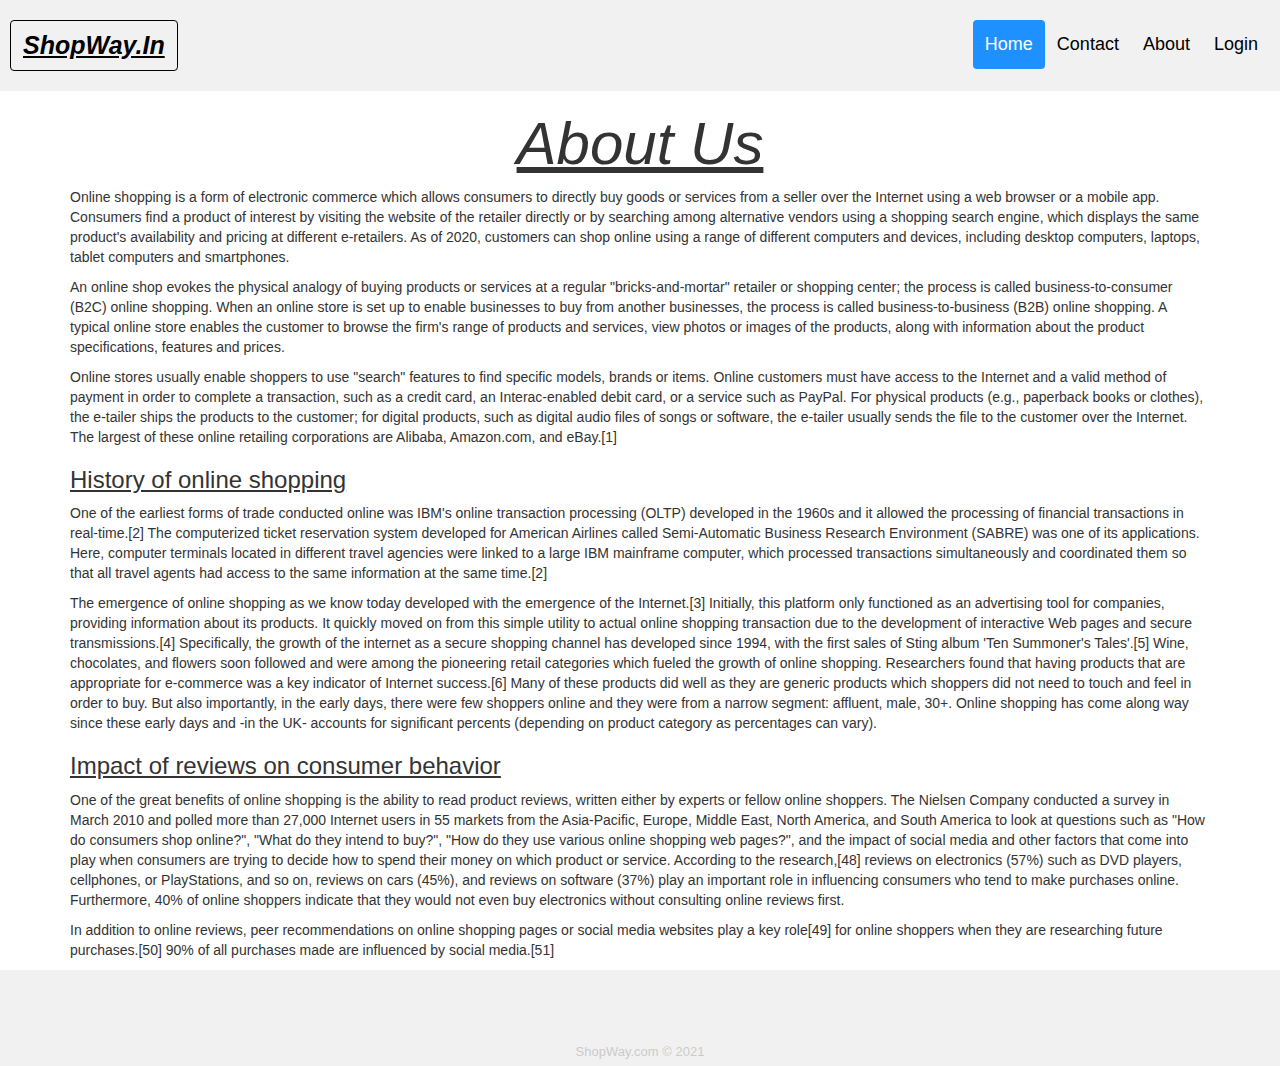
<file: about.html>
<!DOCTYPE html>
<html>
    <head>
        <title>ShopWay|About</title>
        <!-- Latest compiled and minified CSS -->
        <link rel="stylesheet" href="https://maxcdn.bootstrapcdn.com/bootstrap/3.4.1/css/bootstrap.min.css" 
        crossorigin="anonymous">
        <script src="https://ajax.googleapis.com/ajax/libs/jquery/3.5.1/jquery.min.js"></script>

        <!-- Latest compiled and minified JavaScript -->
        <script src="https://maxcdn.bootstrapcdn.com/bootstrap/3.4.1/js/bootstrap.min.js" 
         crossorigin="anonymous"></script>
         <link rel="stylesheet" href="//netdna.bootstrapcdn/bootstrap/3.0.0/css/bootstrap-glyphicons.css">
     <link rel="stylesheet" href="https://pro.fontawesome.com/releases/v5.10.0/css/all.css" integrity="sha384-AYmEC3Yw5cVb3ZcuHtOA93w35dYTsvhLPVnYs9eStHfGJvOvKxVfELGroGkvsg+p" crossorigin="anonymous"/>
         <link rel="stylesheet" href="//netdna.bootstrapcdn/bootstrap/3.0.0/css/bootstrap-glyphicons.css">
         <link rel="stylesheet" href="index.css">
         <link rel="stylesheet" href="footer.css">
         <link rel="stylesheet" href="navbar.css">
    </head>
    <body>
        <div class="header">
            <a href="index.html" class="logo" style="text-decoration: underline; border: 1px solid black; font-family: -apple-system, BlinkMacSystemFont, 'Segoe UI', Roboto, Oxygen, Ubuntu, Cantarell, 'Open Sans', 'Helvetica Neue', sans-serif;"><i>ShopWay.In</i></a>
            <div class="header-right">
              <a class="active" href="index.html">Home</a>
              <a href="contactus.html">Contact</a>
              <a href="about.html">About</a>
              <a href="login.html"><i class="fas fa-user"></i> Login</a>
            </div>
          </div>
      <div class="container">
          <h3 style="text-decoration: underline; text-align: center; font-family: -apple-system, BlinkMacSystemFont, 'Segoe UI', Roboto, Oxygen, Ubuntu, Cantarell, 'Open Sans', 'Helvetica Neue', sans-serif; font-size: 60px;"><i>About Us</i></h3>
          <p>Online shopping is a form of electronic commerce which allows consumers to directly buy goods 
              or services from a seller over the Internet using a web browser or a mobile app. Consumers 
              find a product of interest by visiting the website of the retailer directly or by searching 
              among alternative vendors using a shopping search engine, which displays the same product's 
              availability and pricing at different e-retailers. As of 2020, customers can shop online using 
              a range of different computers and devices, including desktop computers, laptops, tablet 
              computers and smartphones.</p>
              <p>An online shop evokes the physical analogy of buying products or services at a regular 
                  "bricks-and-mortar" retailer or shopping center; the process is called business-to-consumer 
                  (B2C) online shopping. When an online store is set up to enable businesses to buy from another
                   businesses, the process is called business-to-business (B2B) online shopping. A typical online 
                   store enables the customer to browse the firm's range of products and services, view photos or 
                   images of the products, along with information about the product specifications, features and prices.</p>
                   <p>Online stores usually enable shoppers to use "search" features to find specific models, 
                       brands or items. Online customers must have access to the Internet and a valid method of 
                       payment in order to complete a transaction, such as a credit card, an Interac-enabled debit 
                       card, or a service such as PayPal. For physical products (e.g., paperback books or clothes),
                        the e-tailer ships the products to the customer; for digital products, such as digital 
                        audio files of songs or software, the e-tailer usually sends the file to the customer over 
                        the Internet. The largest of these online retailing corporations are Alibaba, Amazon.com, 
                        and eBay.[1]</p>
                        <h3 style="text-decoration: underline;">History of online shopping</h3>
                        <p>One of the earliest forms of trade conducted online was IBM's online transaction processing 
                            (OLTP) developed in the 1960s and it allowed the processing of financial transactions in
                             real-time.[2] The computerized ticket reservation system developed for American Airlines 
                             called Semi-Automatic Business Research Environment (SABRE) was one of its applications.
                              Here, computer terminals located in different travel agencies were linked to a large IBM 
                              mainframe computer, which processed transactions simultaneously and coordinated them so 
                              that all travel agents had access to the same information at the same time.[2]</p>
                              <p>The emergence of online shopping as we know today developed with the emergence of the
                                   Internet.[3] Initially, this platform only functioned as an advertising tool for 
                                   companies, providing information about its products. It quickly moved on from this 
                                   simple utility to actual online shopping transaction due to the development of 
                                   interactive Web pages and secure transmissions.[4] Specifically, the growth of the
                                    internet as a secure shopping channel has developed since 1994, with the first sales
                                     of Sting album 'Ten Summoner's Tales'.[5] Wine, chocolates, and flowers soon 
                                     followed and were among the pioneering retail categories which fueled the growth 
                                     of online shopping. Researchers found that having products that are appropriate 
                                     for e-commerce was a key indicator of Internet success.[6] Many of these products
                                      did well as they are generic products which shoppers did not need to touch and 
                                      feel in order to buy. But also importantly, in the early days, there were few 
                                      shoppers online and they were from a narrow segment: affluent, male, 30+. Online 
                                      shopping has come along way since these early days and -in the UK- accounts for 
                                      significant percents (depending on product category as percentages can vary).</p>
                                      <h3 style="text-decoration: underline;">Impact of reviews on consumer behavior</h3>
                                      <p>One of the great benefits of online shopping is the ability to read product reviews,
                                           written either by experts or fellow online shoppers. The Nielsen Company conducted 
                                           a survey in March 2010 and polled more than 27,000 Internet users in 55 markets 
                                           from the Asia-Pacific, Europe, Middle East, North America, and South America to 
                                           look at questions such as "How do consumers shop online?", "What do they intend 
                                           to buy?", "How do they use various online shopping web pages?", and the impact
                                            of social media and other factors that come into play when consumers are trying
                                             to decide how to spend their money on which product or service. According to
                                              the research,[48] reviews on electronics (57%) such as DVD players, cellphones,
                                               or PlayStations, and so on, reviews on cars (45%), and reviews on software 
                                               (37%) play an important role in influencing consumers who tend to make purchases
                                                online. Furthermore, 40% of online shoppers indicate that they would not even 
                                                buy electronics without consulting online reviews first.</p>
                                                <p>In addition to online reviews, peer recommendations on online shopping pages 
                                                    or social media websites play a key role[49] for online shoppers when they are 
                                                    researching future purchases.[50] 90% of all purchases made are influenced by 
                                                    social media.[51]</p>
      </div>

      <footer>
        <div class="footer-dark">
                      <div class="col item social">
                        <a href="#"><i class="fab fa-facebook"></i></a>
                        <a href="#"><i class="fab fa-twitter"></i></a>
                        <a href="#"><i class="fab fa-youtube"></i></a>
                        <a href="#"><i class="fab fa-instagram"></i></a>
                        <a href="#"><i class="fab fa-google"></i></a>
                      </div>
                  <p class="copyright">ShopWay.com © 2021</p>
              </div>
         
      </div>
       </footer>
    </body>
</html>
</file>
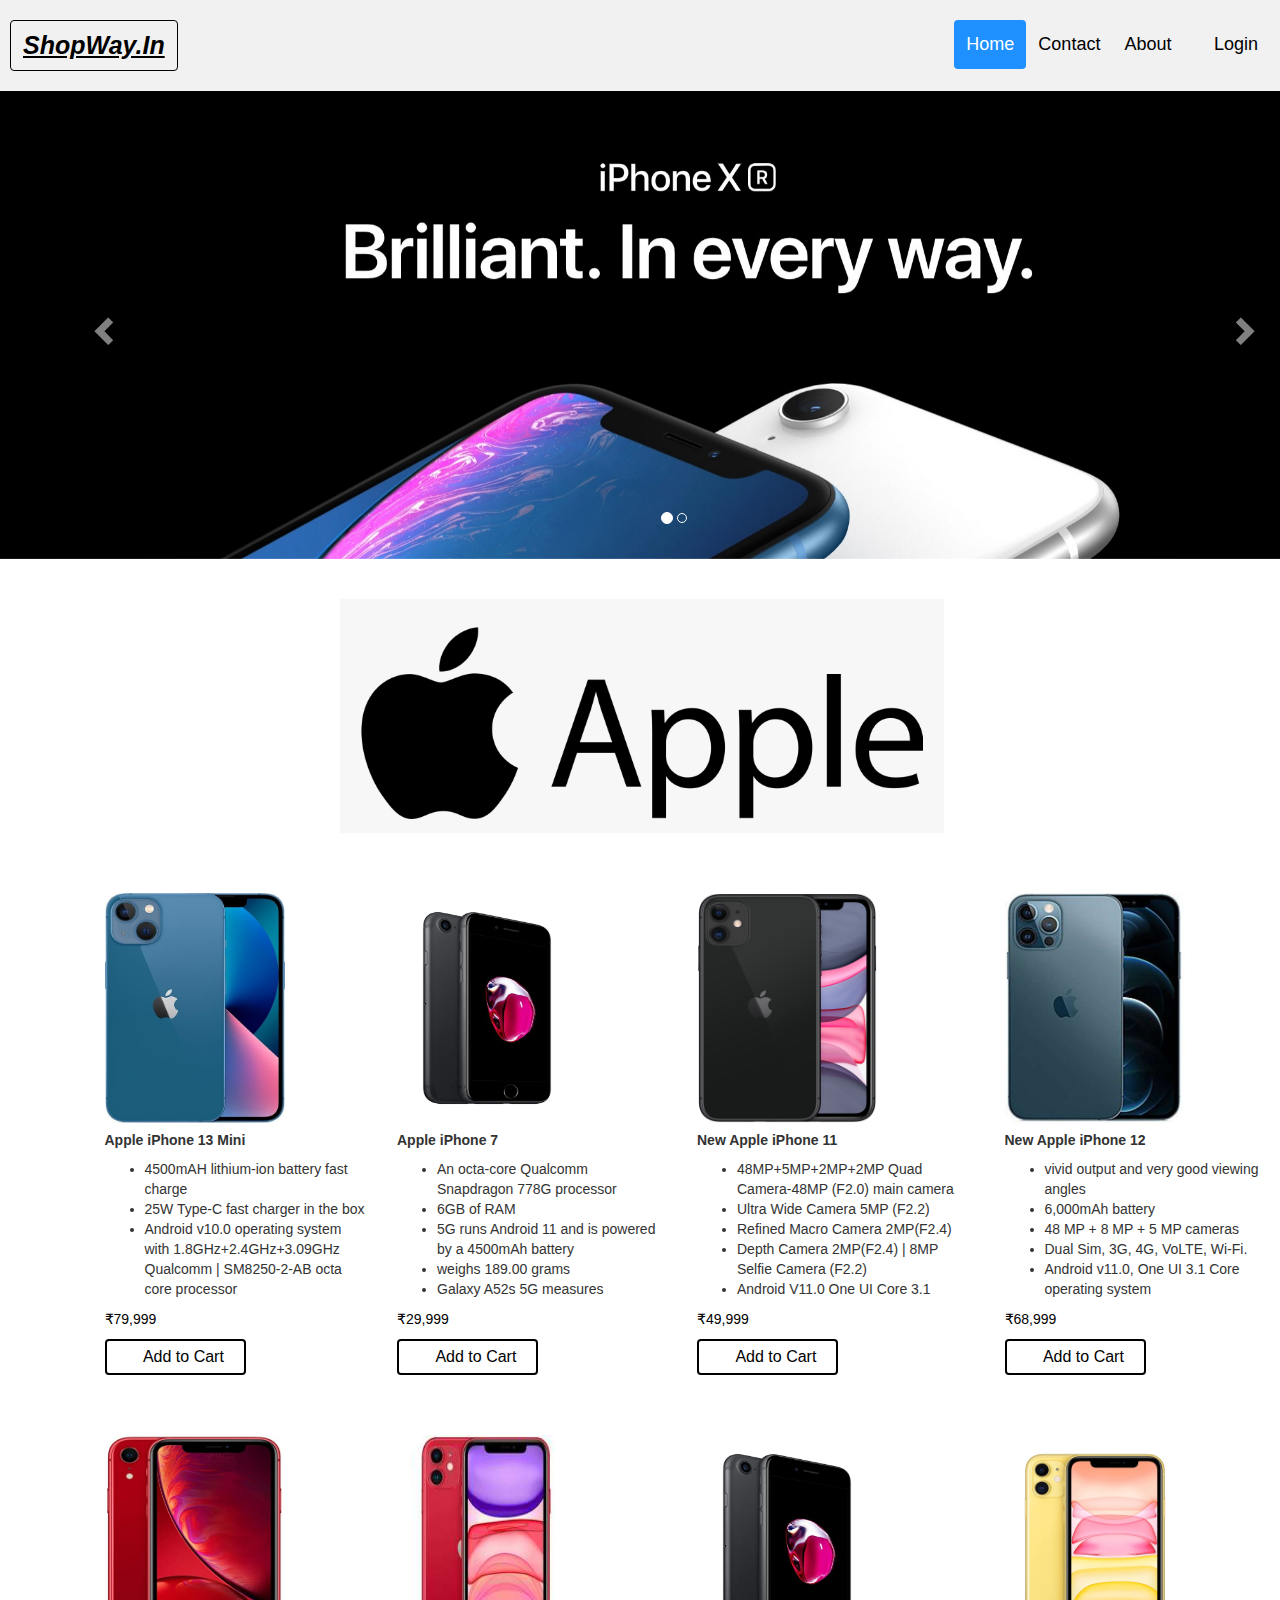
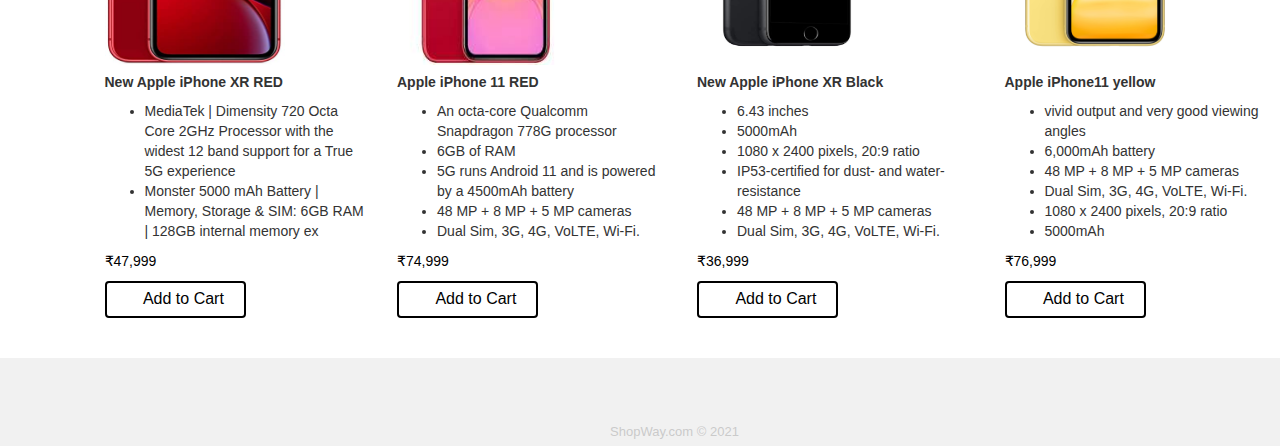
<file: apple.html>
<!DOCTYPE html>
<html>
    <head>
        <title>ShopWay|Apple</title>
        <!-- Latest compiled and minified CSS -->
        <link rel="stylesheet" href="https://maxcdn.bootstrapcdn.com/bootstrap/3.4.1/css/bootstrap.min.css" 
        crossorigin="anonymous">
        <script src="https://ajax.googleapis.com/ajax/libs/jquery/3.5.1/jquery.min.js"></script>

        <!-- Latest compiled and minified JavaScript -->
        <script src="https://maxcdn.bootstrapcdn.com/bootstrap/3.4.1/js/bootstrap.min.js" 
         crossorigin="anonymous"></script>

         <link rel="stylesheet" href="https://cdnjs.cloudflare.com/ajax/libs/font-awesome/4.7.0/css/font-awesome.min.css">
        
        
         <link rel="stylesheet" href="//netdna.bootstrapcdn/bootstrap/3.0.0/css/bootstrap-glyphicons.css">
         <link rel="stylesheet" href="https://pro.fontawesome.com/releases/v5.10.0/css/all.css" integrity="sha384-AYmEC3Yw5cVb3ZcuHtOA93w35dYTsvhLPVnYs9eStHfGJvOvKxVfELGroGkvsg+p" crossorigin="anonymous"/>
         <link rel="stylesheet" href="index.css">
         <link rel="stylesheet" href="navbar.css">
         <link rel="stylesheet" href="footer.css">
    </head>
    <body>
        <div class="header">
            <a href="index.html" class="logo" style="text-decoration: underline; border: 1px solid black; font-family: -apple-system, BlinkMacSystemFont, 'Segoe UI', Roboto, Oxygen, Ubuntu, Cantarell, 'Open Sans', 'Helvetica Neue', sans-serif;"><i>ShopWay.In</i></a>
            <div class="header-right">
              <a class="active" href="index.html">Home</a>
              <a href="contactus.html">Contact</a>
              <a href="about.html">About</a>
              <a href="login.html"><i class="fas fa-user"></i> Login</a>
            </div>
          </div> 
          <div  style=" width: 1349px;">
            <div id="myCarousel" class="carousel slide" data-ride="carousel" >
                <ol class="carousel-indicators">
                    <li data-target="#myCarousel" data-slide-to="0" class="active"></li>
                    <li data-target="#myCarousel" data-slide-to="1"></li>  
                    </ol>
                <div class="carousel-inner">
                   
                    <div class="item active">
                        <img src="apple banner/1.jpg" alt="Second slide" style="width: 100%;">
                    </div>
                    <div class="item">
                      <img src="apple banner/2.jpg" alt="Second slide" style="width: 100%;">
                  </div>
                  
                <a class="left carousel-control" href="#myCarousel" data-slide="prev">
                    <span class="glyphicon glyphicon-chevron-left"></span>
                    <span class="sr-only">previous</span>
                </a>
                <a class="right carousel-control" href="#myCarousel" data-slide="next">
                    <span class="glyphicon glyphicon-chevron-right"></span>
                    <span class="sr-only">previous</span>
                </a>
            </div>
        </div><br><br>
        <img src="phone brand/apple.png" width="70%" style="padding-left: 340px;"><br><br><br>
        <div class="container">
            
              <div class="row">
                  <div class="col-sm-3  row1 hover"><br>
                      <img src="apple/13.jpg"  style="width: 180px; height: 230px; text-align: center;">
                      <h5><b>Apple iPhone 13 Mini</b></h5>
                      <p>
                        <ul>
                          <li>4500mAH lithium-ion battery fast charge</li>
                          <li>25W Type-C fast charger in the box</li>
                          <li>Android v10.0 operating system with 1.8GHz+2.4GHz+3.09GHz Qualcomm | SM8250-2-AB octa core processor</li>
                          
                        </ul>
                      </p>
                      <p style="text-decoration: none; color: black;">₹79,999</p>
                      <button class="btn btn-info"><i class="fas fa-shopping-cart"></i> Add to Cart</button>                
                  </div>
                  <div class="row">
                      <div class="col-sm-3  row1 hover "><br>
                        <img src="apple/7.jpg"  style="width: 180px; height: 230px; text-align: center;">
                        <h5><b>Apple iPhone 7</b></h5>
                        <p>
                          <ul>
                            <li>An octa-core Qualcomm Snapdragon 778G processor</li>
                            <li>6GB of RAM</li>
                            <li> 5G runs Android 11 and is powered by a 4500mAh battery</li>
                            <li>weighs 189.00 grams</li>
                            <li>Galaxy A52s 5G measures</li>
                          </ul>
                        </p>
                        <p style="text-decoration: none; color: black;">₹29,999</p>
                        <button class="btn btn-info"><i class="fas fa-shopping-cart"></i> Add to Cart</button>
                        
                      </div>
                  
                      
                      <div class="row">
                          <div class="col-sm-3  row1 hover"><br>
                            <img src="apple/11.jpg"  style="width: 180px; height: 230px; text-align: center;">
                            <h5><b>New Apple iPhone 11</b></h5>
                            <p>
                              <ul>
                                <li>48MP+5MP+2MP+2MP Quad Camera-48MP (F2.0) main camera</li>
                                <li>Ultra Wide Camera 5MP (F2.2)</li>
                                <li>Refined Macro Camera 2MP(F2.4)</li>
                                <li>Depth Camera 2MP(F2.4) | 8MP Selfie Camera (F2.2)</li>
                                <li>Android V11.0 One UI Core 3.1</li>
                              </ul>
                            </p>
                            <p style="text-decoration: none; color: black;">₹49,999</p>
                            <button class="btn btn-info"><i class="fas fa-shopping-cart"></i> Add to Cart</button>
                            
                          </div>
                          <div class="row">
                              <div class="col-sm-3  row1 hover"><br>
                                <img src="apple/12.jpg"  style="width: 180px; height: 230px; text-align: center;">
                                <h5><b>New Apple iPhone 12</b></h5>
                                <p>
                                  <ul>
                                    <li>vivid output and very good viewing angles</li>
                                    <li>6,000mAh battery</li>
                                    <li>48 MP + 8 MP + 5 MP cameras</li>
                                    <li>Dual Sim, 3G, 4G, VoLTE, Wi-Fi.</li>
                                    <li>Android v11.0, One UI 3.1 Core operating system</li>
                                   
                                  </ul>
                                </p>
                                <p style="text-decoration: none; color: black;">₹68,999</p>
                                <button class="btn btn-info"><i class="fas fa-shopping-cart"></i> Add to Cart</button>
                                
                              </div>
                             
                                  </div> <br><br>
                      </div>
                  </div>
              </div>
              <div class="row">
                <div class="col-sm-3  row1 hover"><br>
                    <img src="apple/xr.jpg"  style="width: 180px; height: 230px; text-align: center;">
                    <h5><b>New Apple iPhone XR RED</b></h5>
                    <p>
                      <ul>
                        <li>MediaTek | Dimensity 720 Octa Core 2GHz Processor with the widest 12 band support for a True 5G experience</li>
                        <li>Monster 5000 mAh Battery | Memory, Storage & SIM: 6GB RAM | 128GB internal memory ex</li>
                        
                        
                      </ul>
                    </p>
                    <p style="text-decoration: none; color: black;">₹47,999</p>
                    <button class="btn btn-info"><i class="fas fa-shopping-cart"></i> Add to Cart</button>                
                </div>
                <div class="row">
                    <div class="col-sm-3  row1 hover "><br>
                      <img src="apple/11red.jpg"  style="width: 180px; height: 230px; text-align: center;">
                      <h5><b>Apple iPhone 11 RED</b></h5>
                      <p>
                        <ul>
                          <li>An octa-core Qualcomm Snapdragon 778G processor</li>
                          <li>6GB of RAM</li>
                          <li> 5G runs Android 11 and is powered by a 4500mAh battery</li>
                          <li>48 MP + 8 MP + 5 MP cameras</li>
                          <li>Dual Sim, 3G, 4G, VoLTE, Wi-Fi.</li>
                        </ul>
                      </p>
                      <p style="text-decoration: none; color: black;">₹74,999</p>
                      <button class="btn btn-info"><i class="fas fa-shopping-cart"></i> Add to Cart</button>
                      
                    </div>
                
                    
                    <div class="row">
                        <div class="col-sm-3  row1 hover"><br>
                          <img src="apple/7.jpg"  style="width: 180px; height: 230px; text-align: center;">
                          <h5><b>New Apple iPhone XR Black</b></h5>
                          <p>
                            <ul>
                              <li>6.43 inches</li>
                              <li>5000mAh</li>
                              <li>1080 x 2400 pixels, 20:9 ratio</li>
                              <li> IP53-certified for dust- and water-resistance</li>
                              <li>48 MP + 8 MP + 5 MP cameras</li>
                          <li>Dual Sim, 3G, 4G, VoLTE, Wi-Fi.</li>
                            </ul>
                          </p>
                          <p style="text-decoration: none; color: black;">₹36,999</p>
                          <button class="btn btn-info"><i class="fas fa-shopping-cart"></i> Add to Cart</button>
                          
                        </div>
                        <div class="row">
                            <div class="col-sm-3  row1 hover"><br>
                              <img src="apple/11 yellow.jpg"  style="width: 180px; height: 230px; text-align: center;">
                              <h5><b>Apple iPhone11 yellow</b></h5>
                              <p>
                                <ul>
                                  <li>vivid output and very good viewing angles</li>
                                  <li>6,000mAh battery</li>
                                  <li>48 MP + 8 MP + 5 MP cameras</li>
                                  <li>Dual Sim, 3G, 4G, VoLTE, Wi-Fi.</li>
                                  <li>1080 x 2400 pixels, 20:9 ratio</li>
                                  <li>5000mAh</li>
                                </ul>
                              </p>
                              <p style="text-decoration: none; color: black;">₹76,999</p>
                              <button class="btn btn-info"><i class="fas fa-shopping-cart"></i> Add to Cart</button>
                              
                            </div>
                           
                                </div> <br><br>
                    </div>
                </div>
            </div>
          </div>
          <footer >
            <div class="footer-dark">
                          <div class="col item social">
                            <a href="#"><i class="fab fa-facebook"></i></a>
                            <a href="#"><i class="fab fa-twitter"></i></a>
                            <a href="#"><i class="fab fa-youtube"></i></a>
                            <a href="#"><i class="fab fa-instagram"></i></a>
                            <a href="#"><i class="fab fa-google"></i></a>
                          </div>
                      <p class="copyright">ShopWay.com © 2021</p>
                  
             
          </div>
           </footer>
    </body>
</html>
</file>
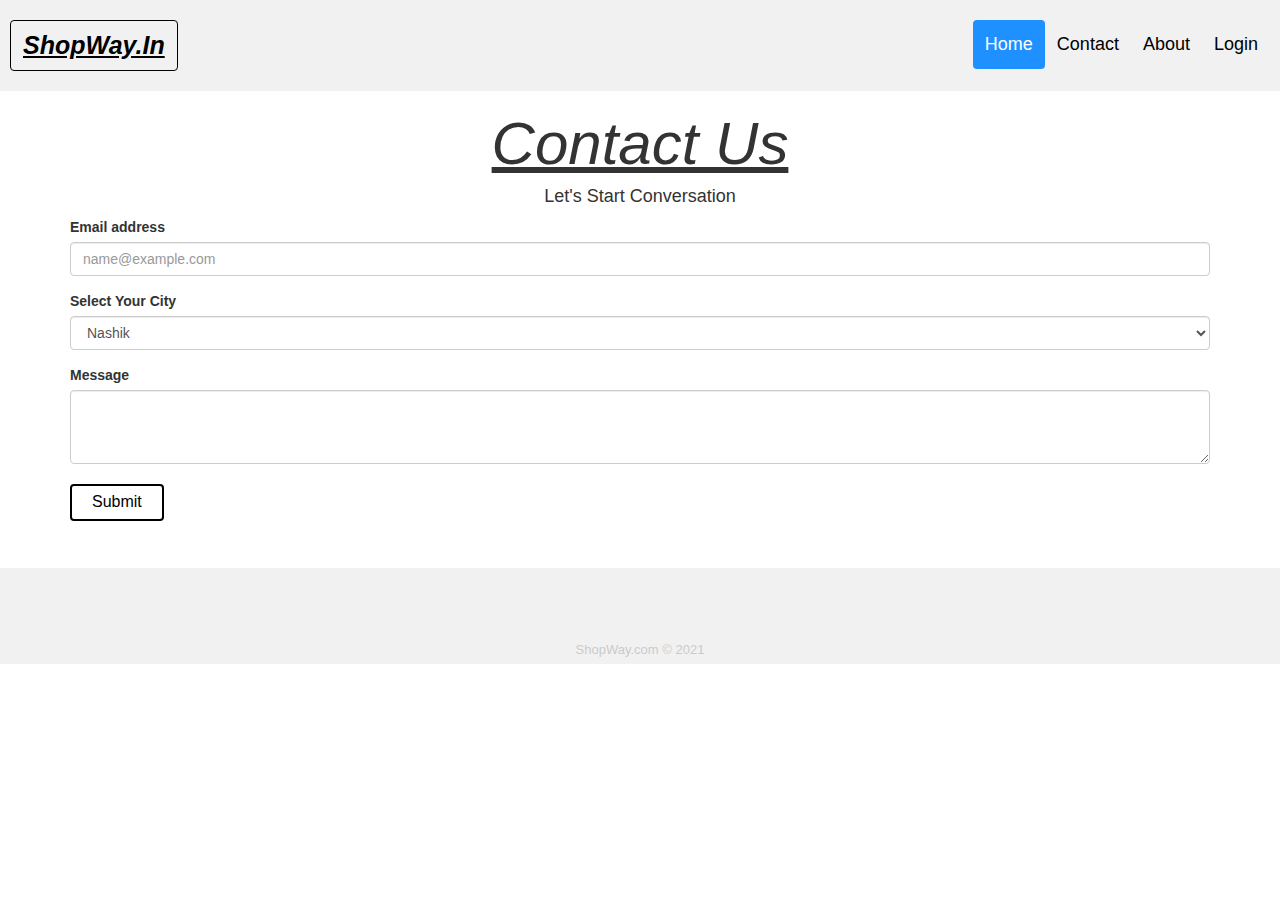
<file: contactus.html>
<!DOCTYPE html>
<html>
    <head>
        <title>ShopWay|Contact Us</title>
    <!-- Latest compiled and minified CSS -->
    <link rel="stylesheet" href="https://maxcdn.bootstrapcdn.com/bootstrap/3.4.1/css/bootstrap.min.css" 
    crossorigin="anonymous">
    <script src="https://ajax.googleapis.com/ajax/libs/jquery/3.5.1/jquery.min.js"></script>

    <!-- Latest compiled and minified JavaScript -->
    <script src="https://maxcdn.bootstrapcdn.com/bootstrap/3.4.1/js/bootstrap.min.js" 
     crossorigin="anonymous"></script>
    
    
     <link rel="stylesheet" href="//netdna.bootstrapcdn/bootstrap/3.0.0/css/bootstrap-glyphicons.css">
     <link rel="stylesheet" href="https://pro.fontawesome.com/releases/v5.10.0/css/all.css" integrity="sha384-AYmEC3Yw5cVb3ZcuHtOA93w35dYTsvhLPVnYs9eStHfGJvOvKxVfELGroGkvsg+p" crossorigin="anonymous"/>
     <link rel="stylesheet" href="index.css">
     <link rel="stylesheet" href="navbar.css">
     <link rel="stylesheet" href="footer.css">
     <style>
         
     </style>
    </head>
    <body>
      <div class="header">
        <a href="index.html" class="logo" style="text-decoration: underline; border: 1px solid black; font-family: -apple-system, BlinkMacSystemFont, 'Segoe UI', Roboto, Oxygen, Ubuntu, Cantarell, 'Open Sans', 'Helvetica Neue', sans-serif;"><i>ShopWay.In</i></a>
        <div class="header-right">
          <a class="active" href="index.html">Home</a>
          <a href="contactus.html">Contact</a>
          <a href="about.html">About</a>
          <a href="login.html"><i class="fas fa-user"></i> Login</a>
        </div>
      </div>
        <div class="container">
          <div style="text-align:center">
            <h3 style="text-decoration: underline; text-align: center; font-family: -apple-system, BlinkMacSystemFont, 'Segoe UI', Roboto, Oxygen, Ubuntu, Cantarell, 'Open Sans', 'Helvetica Neue', sans-serif; font-size: 60px;"><i>Contact Us</i></h3>
            <h4 style="text-decoration: dotted;">Let's Start Conversation</h4>
          </div>
          <form>
            <div class="form-group">
              <label for="exampleFormControlInput1">Email address</label>
              <input type="email" class="form-control" id="exampleFormControlInput1" placeholder="name@example.com">
            </div>
            <div class="form-group">
              <label for="exampleFormControlSelect1">Select Your City</label>
              <select class="form-control" id="exampleFormControlSelect1">
                <option>Nashik</option>
                <option>Mumbai</option>
                <option>Delhi</option>
                <option>Surat</option>
                <option>Bhopal</option>
              </select>
            </div>
            <div class="form-group">
              <label for="exampleFormControlTextarea1" placeholder="type Here.....">Message</label>
              <textarea class="form-control" id="exampleFormControlTextarea1" rows="3"></textarea><br>
              <a href="index.html">
                <button type="submit" class="btn btn-primary">Submit</button>
              </a>
            </div>
          </form>
        </div>




        <footer style="margin-top: 32px;">
          <div class="footer-dark">
                        <div class="col item social">
                          <a href="#"><i class="fab fa-facebook"></i></a>
                          <a href="#"><i class="fab fa-twitter"></i></a>
                          <a href="#"><i class="fab fa-youtube"></i></a>
                          <a href="#"><i class="fab fa-instagram"></i></a>
                          <a href="#"><i class="fab fa-google"></i></a>
                        </div>
                    <p class="copyright">ShopWay.com © 2021</p>
                </div>
           
        </div>
         </footer>
    </body>
</html>
</file>
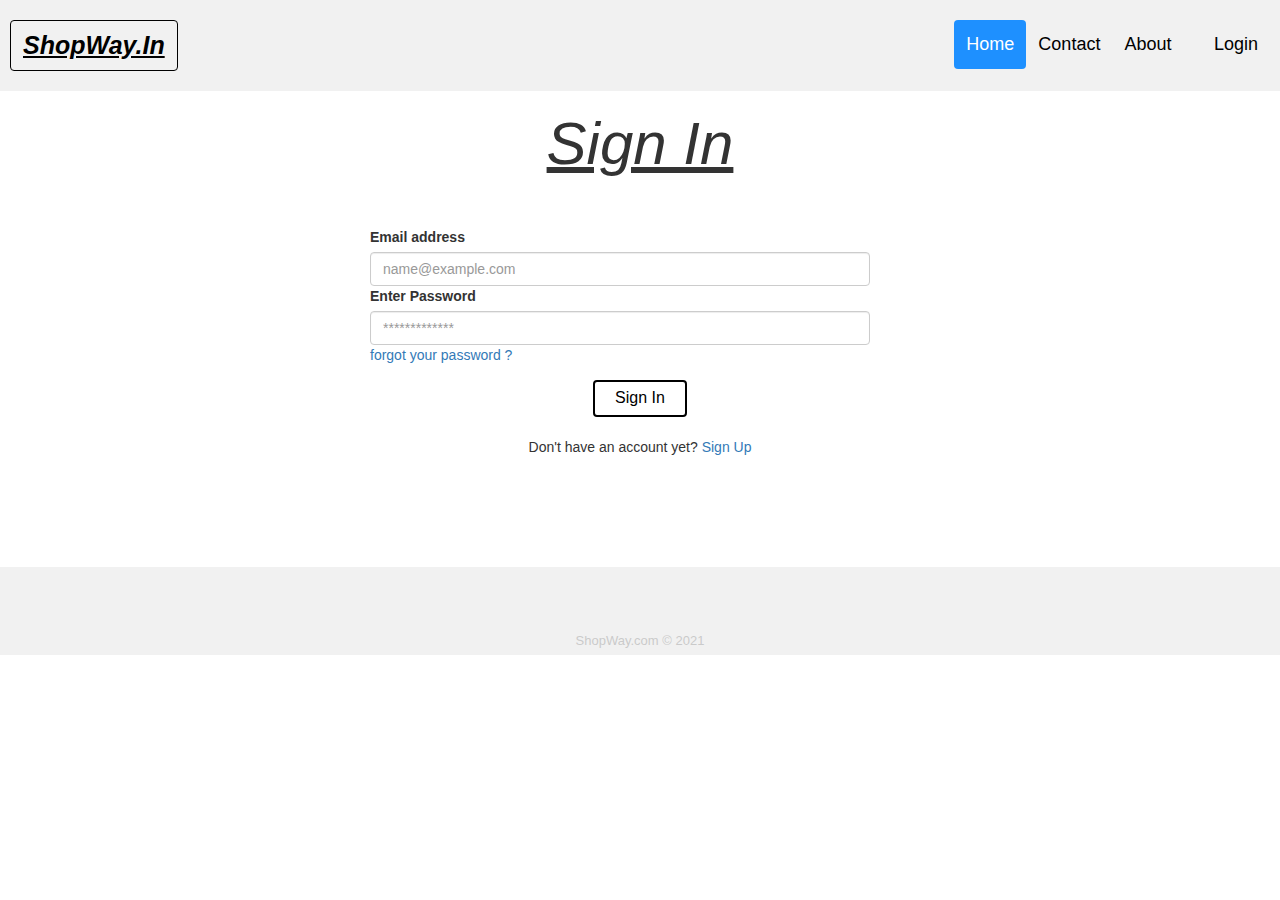
<file: login.html>
<!DOCTYPE html>
<html>
    <head>
        <title>ShopWay|Login</title>
        <!-- Latest compiled and minified CSS -->
        <link rel="stylesheet" href="https://maxcdn.bootstrapcdn.com/bootstrap/3.4.1/css/bootstrap.min.css" 
        crossorigin="anonymous">
        <script src="https://ajax.googleapis.com/ajax/libs/jquery/3.5.1/jquery.min.js"></script>

        <!-- Latest compiled and minified JavaScript -->
        <script src="https://maxcdn.bootstrapcdn.com/bootstrap/3.4.1/js/bootstrap.min.js" 
         crossorigin="anonymous"></script>

         <link rel="stylesheet" href="https://cdnjs.cloudflare.com/ajax/libs/font-awesome/4.7.0/css/font-awesome.min.css">
        
        
         <link rel="stylesheet" href="//netdna.bootstrapcdn/bootstrap/3.0.0/css/bootstrap-glyphicons.css">
         <link rel="stylesheet" href="https://pro.fontawesome.com/releases/v5.10.0/css/all.css" integrity="sha384-AYmEC3Yw5cVb3ZcuHtOA93w35dYTsvhLPVnYs9eStHfGJvOvKxVfELGroGkvsg+p" crossorigin="anonymous"/>
         <link rel="stylesheet" href="index.css">
         <link rel="stylesheet" href="footer.css">
         <link rel="stylesheet" href="navbar.css">
    </head>
    <body>
        <div class="header">
            <a href="index.html" class="logo" style="text-decoration: underline; border: 1px solid black; font-family: -apple-system, BlinkMacSystemFont, 'Segoe UI', Roboto, Oxygen, Ubuntu, Cantarell, 'Open Sans', 'Helvetica Neue', sans-serif;"><i>ShopWay.In</i></a>
            <div class="header-right">
              <a class="active" href="index.html">Home</a>
              <a href="contactus.html">Contact</a>
              <a href="about.html">About</a>
              <a href="about.html"><i class="fas fa-user"></i> Login</a>
            </div>
          </div>
          <h3 style="text-decoration: underline; text-align: center; font-family: -apple-system, BlinkMacSystemFont, 'Segoe UI', Roboto, Oxygen, Ubuntu, Cantarell, 'Open Sans', 'Helvetica Neue', sans-serif; font-size: 60px;"><i>Sign In</i></h3><br><br>
          <form>
        <div class="container">
            <div class="form-group" style="padding-left: 300px;">
              <label for="email">Email address</label>
              <input type="email" class="form-control" id="exampleFormControlInput1" placeholder="name@example.com" style="width: 500px;">
              <label for="exampleFormControlInput1">Enter Password</label>
              <input type="password" class="form-control" id="exampleFormControlInput1" placeholder="*************" style="width: 500px;">
              <a href="#">forgot your password ?</a>
            </div>
              <div style="text-align: center;">
              <a href="index.html">
                <button type="submit" class="btn btn-success"><i class="fas fa-sign-in-alt"></i> Sign In</button>
              </a>
            </div><br>
            <p style="text-align: center;">Don't have an account yet?<a href="C:\Users\admin\Desktop\Inplant Training Project\sign up.html"> Sign Up</a></p>
            
        </div>
          </form>
          <footer style="margin-top: 100px;">
            <div class="footer-dark">
                          <div class="col item social">
                            <a href="#"><i class="fab fa-facebook"></i></a>
                            <a href="#"><i class="fab fa-twitter"></i></a>
                            <a href="#"><i class="fab fa-youtube"></i></a>
                            <a href="#"><i class="fab fa-instagram"></i></a>
                            <a href="#"><i class="fab fa-google"></i></a>
                          </div>
                      <p class="copyright">ShopWay.com © 2021</p>
                  </div>
             
          </div>
           </footer>
    </body>
</html>
</file>
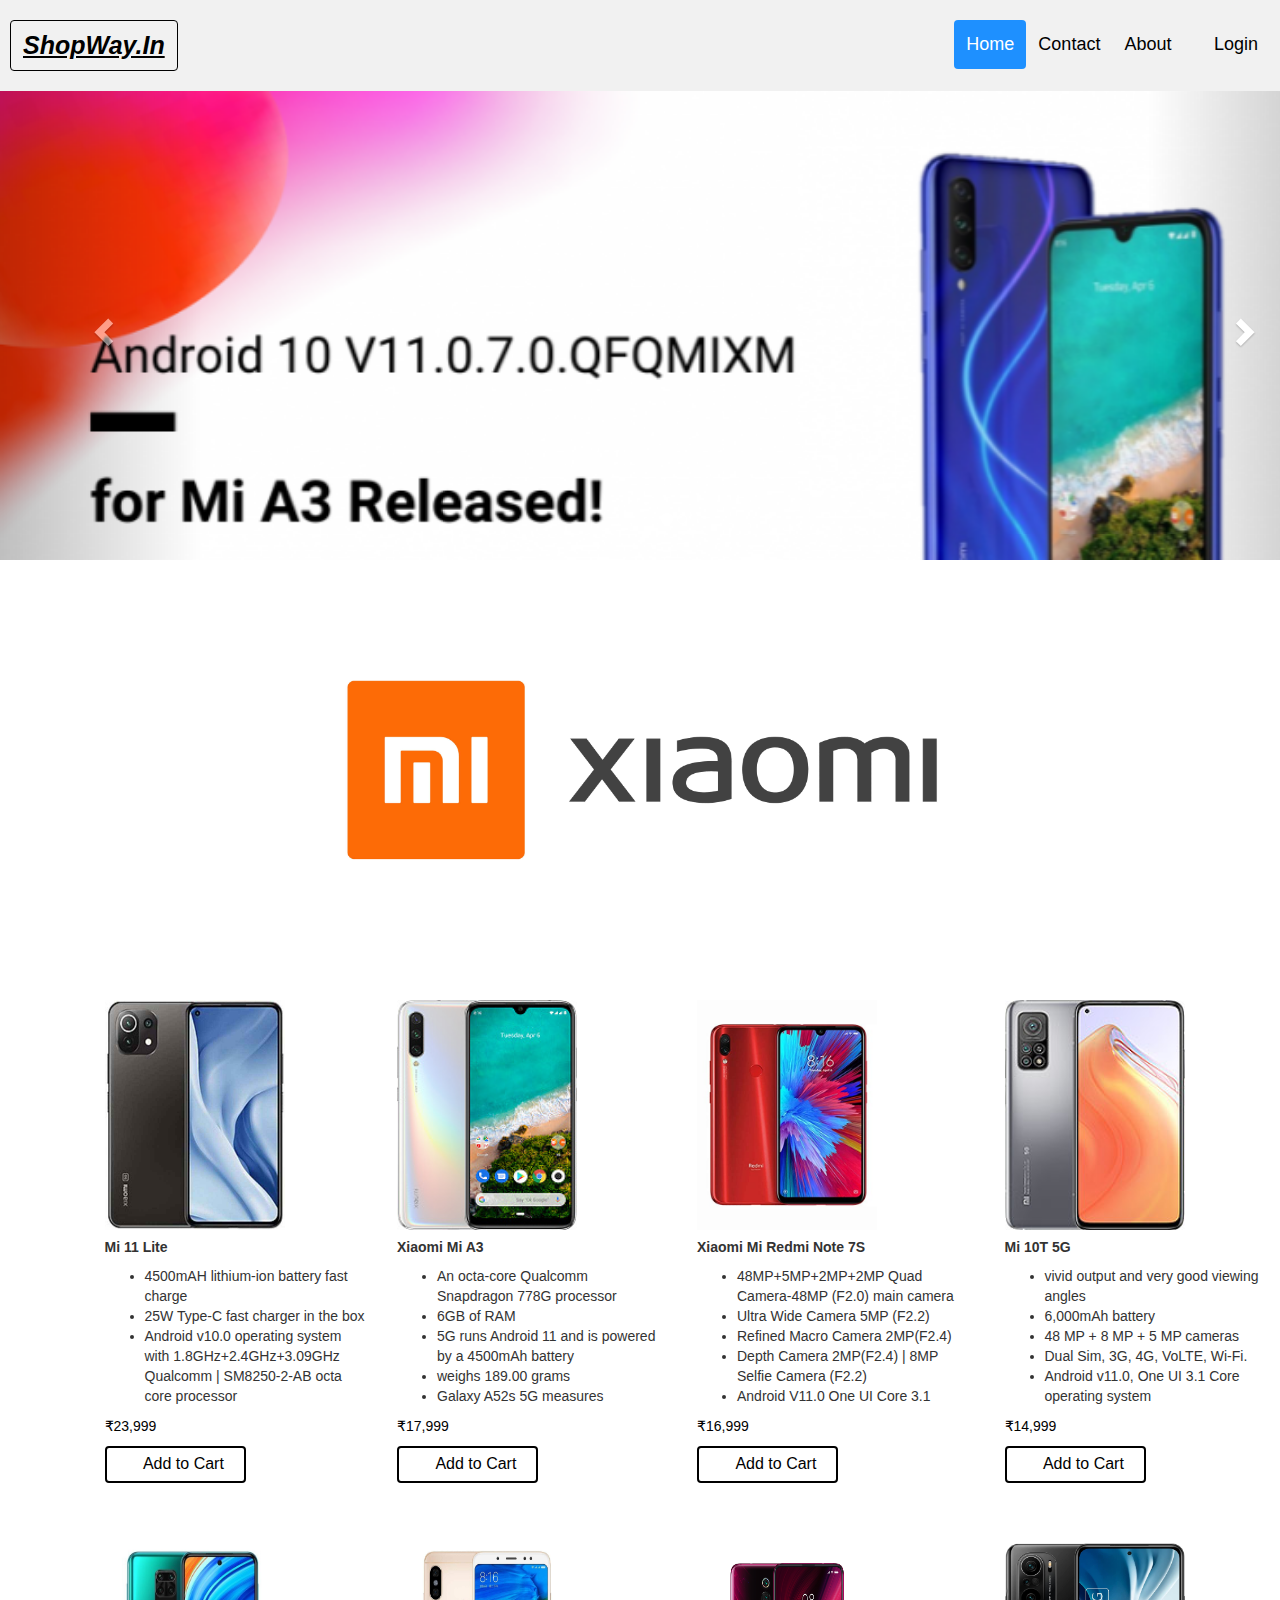
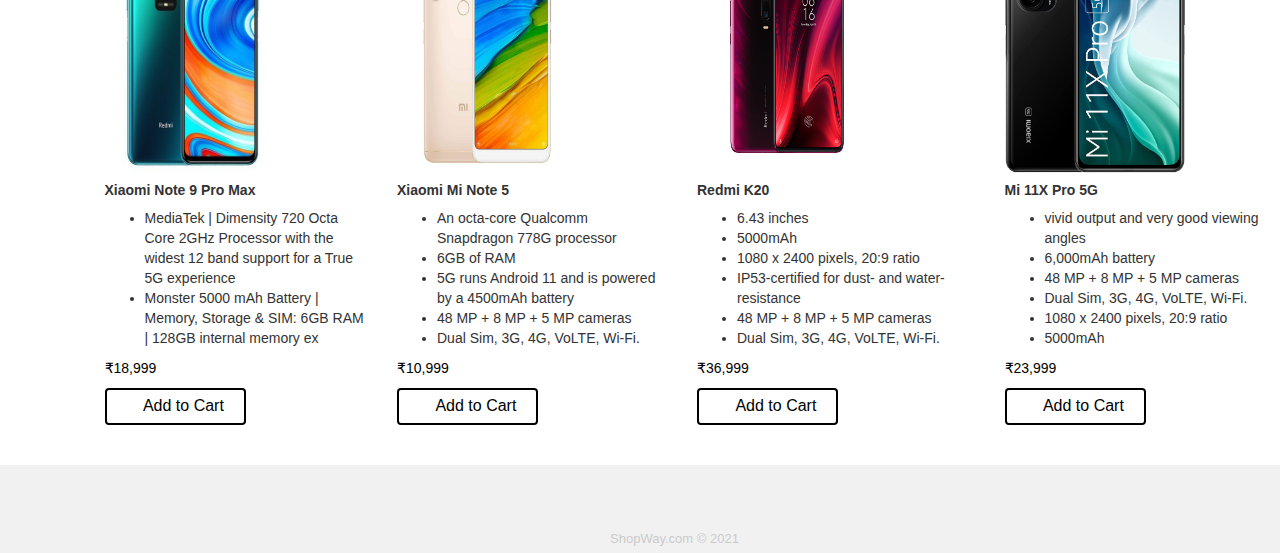
<file: redmi.html>
<!DOCTYPE html>
<html>
    <head>
        <title>ShopWay|Xaumi</title>
        <!-- Latest compiled and minified CSS -->
        <link rel="stylesheet" href="https://maxcdn.bootstrapcdn.com/bootstrap/3.4.1/css/bootstrap.min.css" 
        crossorigin="anonymous">
        <script src="https://ajax.googleapis.com/ajax/libs/jquery/3.5.1/jquery.min.js"></script>

        <!-- Latest compiled and minified JavaScript -->
        <script src="https://maxcdn.bootstrapcdn.com/bootstrap/3.4.1/js/bootstrap.min.js" 
         crossorigin="anonymous"></script>

         <link rel="stylesheet" href="https://cdnjs.cloudflare.com/ajax/libs/font-awesome/4.7.0/css/font-awesome.min.css">
        
        
         <link rel="stylesheet" href="//netdna.bootstrapcdn/bootstrap/3.0.0/css/bootstrap-glyphicons.css">
         <link rel="stylesheet" href="https://pro.fontawesome.com/releases/v5.10.0/css/all.css" integrity="sha384-AYmEC3Yw5cVb3ZcuHtOA93w35dYTsvhLPVnYs9eStHfGJvOvKxVfELGroGkvsg+p" crossorigin="anonymous"/>
         <link rel="stylesheet" href="index.css">
         <link rel="stylesheet" href="navbar.css">
         <link rel="stylesheet" href="footer.css">
    </head>
    <body>
        <div class="header">
            <a href="index.html" class="logo" style="text-decoration: underline; border: 1px solid black; font-family: -apple-system, BlinkMacSystemFont, 'Segoe UI', Roboto, Oxygen, Ubuntu, Cantarell, 'Open Sans', 'Helvetica Neue', sans-serif;"><i>ShopWay.In</i></a>
            <div class="header-right">
              <a class="active" href="index.html">Home</a>
              <a href="contactus.html">Contact</a>
              <a href="about.html">About</a>
              <a href="login.html"><i class="fas fa-user"></i> Login</a>
            </div>
          </div> 
          <div  style=" width: 1349px;">
            <div id="myCarousel" class="carousel slide" data-ride="carousel" >
                <ol class="carousel-indicators">
                    <li data-target="#myCarousel" data-slide-to="0" class="active"></li>
                    <li data-target="#myCarousel" data-slide-to="1"></li>  
                    </ol>
                <div class="carousel-inner">
                   
                    <div class="item active">
                        <img src="oppo banner/1.png" alt="Second slide" style="width: 100%;">
                    </div>
                    <div class="item">
                      <img src="oppo banner/111.jpg" alt="Second slide" style="width: 100%;">
                  </div>
                  
                <a class="left carousel-control" href="#myCarousel" data-slide="prev">
                    <span class="glyphicon glyphicon-chevron-left"></span>
                    <span class="sr-only">previous</span>
                </a>
                <a class="right carousel-control" href="#myCarousel" data-slide="next">
                    <span class="glyphicon glyphicon-chevron-right"></span>
                    <span class="sr-only">previous</span>
                </a>
            </div>
        </div><br><br>
        <img src="phone brand/mi.jpg" width="70%" style="padding-left: 340px;"><br><br><br>
        <div class="container">
            
              <div class="row">
                  <div class="col-sm-3  row1 hover"><br>
                      <img src="redmi/mi 11 lite.jpg"  style="width: 180px; height: 230px; text-align: center;">
                      <h5><b>Mi 11 Lite</b></h5>
                      <p>
                        <ul>
                          <li>4500mAH lithium-ion battery fast charge</li>
                          <li>25W Type-C fast charger in the box</li>
                          <li>Android v10.0 operating system with 1.8GHz+2.4GHz+3.09GHz Qualcomm | SM8250-2-AB octa core processor</li>
                          
                        </ul>
                      </p>
                      <p style="text-decoration: none; color: black;">₹23,999</p>
                      <button class="btn btn-info"><i class="fas fa-shopping-cart"></i> Add to Cart</button>                
                  </div>
                  <div class="row">
                      <div class="col-sm-3  row1 hover "><br>
                        <img src="redmi/a3.jpg"  style="width: 180px; height: 230px; text-align: center;">
                        <h5><b>Xiaomi Mi A3</b></h5>
                        <p>
                          <ul>
                            <li>An octa-core Qualcomm Snapdragon 778G processor</li>
                            <li>6GB of RAM</li>
                            <li> 5G runs Android 11 and is powered by a 4500mAh battery</li>
                            <li>weighs 189.00 grams</li>
                            <li>Galaxy A52s 5G measures</li>
                          </ul>
                        </p>
                        <p style="text-decoration: none; color: black;">₹17,999</p>
                        <button class="btn btn-info"><i class="fas fa-shopping-cart"></i> Add to Cart</button>
                        
                      </div>
                  
                      
                      <div class="row">
                          <div class="col-sm-3  row1 hover"><br>
                            <img src="redmi/7s.jpg"  style="width: 180px; height: 230px; text-align: center;">
                            <h5><b>Xiaomi Mi Redmi Note 7S</b></h5>
                            <p>
                              <ul>
                                <li>48MP+5MP+2MP+2MP Quad Camera-48MP (F2.0) main camera</li>
                                <li>Ultra Wide Camera 5MP (F2.2)</li>
                                <li>Refined Macro Camera 2MP(F2.4)</li>
                                <li>Depth Camera 2MP(F2.4) | 8MP Selfie Camera (F2.2)</li>
                                <li>Android V11.0 One UI Core 3.1</li>
                              </ul>
                            </p>
                            <p style="text-decoration: none; color: black;">₹16,999</p>
                            <button class="btn btn-info"><i class="fas fa-shopping-cart"></i> Add to Cart</button>
                            
                          </div>
                          <div class="row">
                              <div class="col-sm-3  row1 hover"><br>
                                <img src="redmi/10t.jpg"  style="width: 180px; height: 230px; text-align: center;">
                                <h5><b>Mi 10T 5G</b></h5>
                                <p>
                                  <ul>
                                    <li>vivid output and very good viewing angles</li>
                                    <li>6,000mAh battery</li>
                                    <li>48 MP + 8 MP + 5 MP cameras</li>
                                    <li>Dual Sim, 3G, 4G, VoLTE, Wi-Fi.</li>
                                    <li>Android v11.0, One UI 3.1 Core operating system</li>
                                   
                                  </ul>
                                </p>
                                <p style="text-decoration: none; color: black;">₹14,999</p>
                                <button class="btn btn-info"><i class="fas fa-shopping-cart"></i> Add to Cart</button>
                                
                              </div>
                             
                                  </div> <br><br>
                      </div>
                  </div>
              </div>
              <div class="row">
                <div class="col-sm-3  row1 hover"><br>
                    <img src="redmi/note 9.jpg"  style="width: 180px; height: 230px; text-align: center;">
                    <h5><b>Xiaomi Note 9 Pro Max</b></h5>
                    <p>
                      <ul>
                        <li>MediaTek | Dimensity 720 Octa Core 2GHz Processor with the widest 12 band support for a True 5G experience</li>
                        <li>Monster 5000 mAh Battery | Memory, Storage & SIM: 6GB RAM | 128GB internal memory ex</li>
                        
                        
                      </ul>
                    </p>
                    <p style="text-decoration: none; color: black;">₹18,999</p>
                    <button class="btn btn-info"><i class="fas fa-shopping-cart"></i> Add to Cart</button>                
                </div>
                <div class="row">
                    <div class="col-sm-3  row1 hover "><br>
                      <img src="redmi/note 5.jpg"  style="width: 180px; height: 230px; text-align: center;">
                      <h5><b>Xiaomi Mi Note 5</b></h5>
                      <p>
                        <ul>
                          <li>An octa-core Qualcomm Snapdragon 778G processor</li>
                          <li>6GB of RAM</li>
                          <li> 5G runs Android 11 and is powered by a 4500mAh battery</li>
                          <li>48 MP + 8 MP + 5 MP cameras</li>
                          <li>Dual Sim, 3G, 4G, VoLTE, Wi-Fi.</li>
                        </ul>
                      </p>
                      <p style="text-decoration: none; color: black;">₹10,999</p>
                      <button class="btn btn-info"><i class="fas fa-shopping-cart"></i> Add to Cart</button>
                      
                    </div>
                
                    
                    <div class="row">
                        <div class="col-sm-3  row1 hover"><br>
                          <img src="redmi/k20.jpg"  style="width: 180px; height: 230px; text-align: center;">
                          <h5><b>Redmi K20</b></h5>
                          <p>
                            <ul>
                              <li>6.43 inches</li>
                              <li>5000mAh</li>
                              <li>1080 x 2400 pixels, 20:9 ratio</li>
                              <li> IP53-certified for dust- and water-resistance</li>
                              <li>48 MP + 8 MP + 5 MP cameras</li>
                          <li>Dual Sim, 3G, 4G, VoLTE, Wi-Fi.</li>
                            </ul>
                          </p>
                          <p style="text-decoration: none; color: black;">₹36,999</p>
                          <button class="btn btn-info"><i class="fas fa-shopping-cart"></i> Add to Cart</button>
                          
                        </div>
                        <div class="row">
                            <div class="col-sm-3  row1 hover"><br>
                              <img src="redmi/11x.jpg"  style="width: 180px; height: 230px; text-align: center;">
                              <h5><b>Mi 11X Pro 5G</b></h5>
                              <p>
                                <ul>
                                  <li>vivid output and very good viewing angles</li>
                                  <li>6,000mAh battery</li>
                                  <li>48 MP + 8 MP + 5 MP cameras</li>
                                  <li>Dual Sim, 3G, 4G, VoLTE, Wi-Fi.</li>
                                  <li>1080 x 2400 pixels, 20:9 ratio</li>
                                  <li>5000mAh</li>
                                </ul>
                              </p>
                              <p style="text-decoration: none; color: black;">₹23,999</p>
                              <button class="btn btn-info"><i class="fas fa-shopping-cart"></i> Add to Cart</button>
                              
                            </div>
                           
                                </div> <br><br>
                    </div>
                </div>
            </div>
          </div>
          <footer >
            <div class="footer-dark">
                          <div class="col item social">
                            <a href="#"><i class="fab fa-facebook"></i></a>
                            <a href="#"><i class="fab fa-twitter"></i></a>
                            <a href="#"><i class="fab fa-youtube"></i></a>
                            <a href="#"><i class="fab fa-instagram"></i></a>
                            <a href="#"><i class="fab fa-google"></i></a>
                          </div>
                      <p class="copyright">ShopWay.com © 2021</p>
                  
             
          </div>
           </footer>
    </body>
</html>
</file>
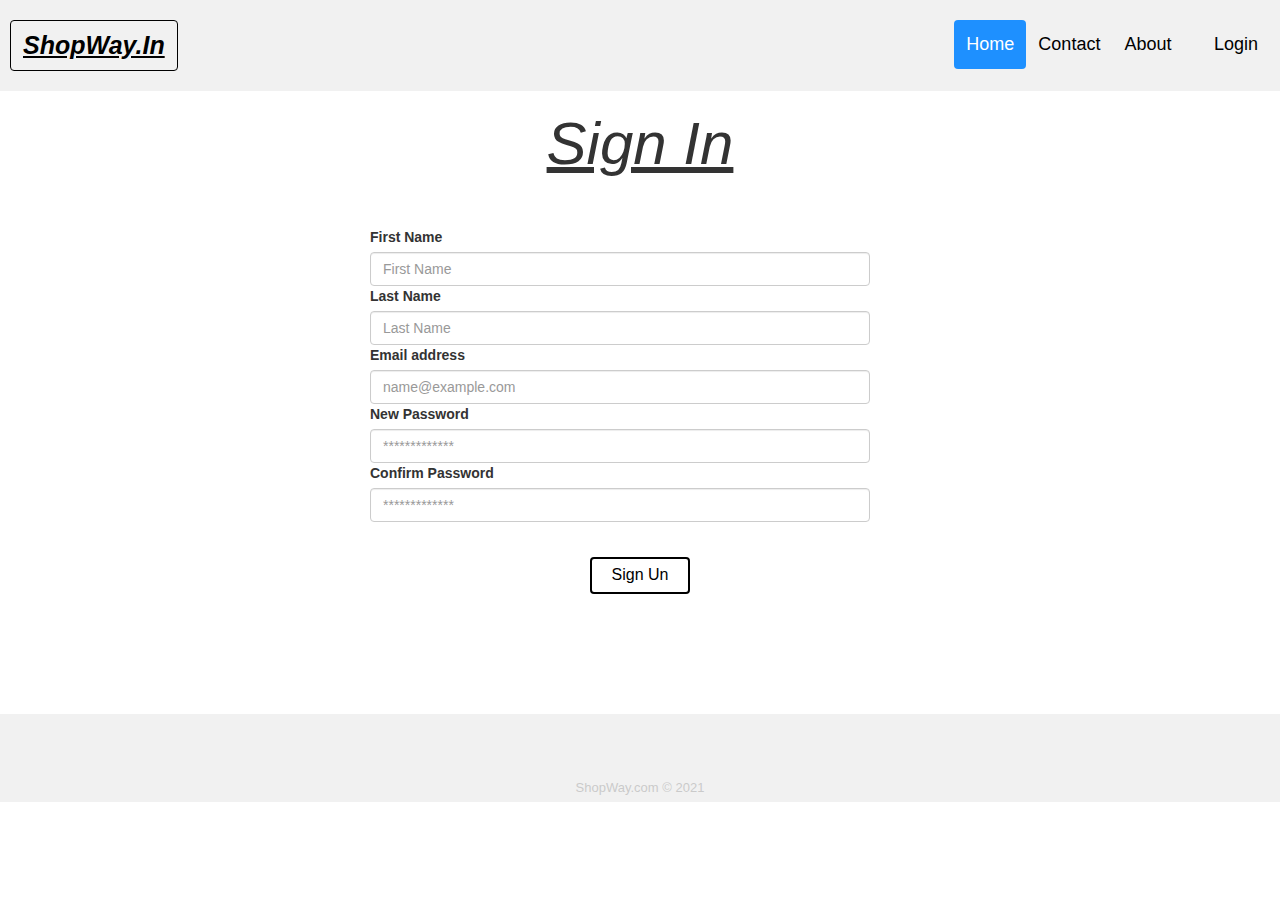
<file: sign up.html>
<!DOCTYPE html>
<html>
    <head>
        <title>ShopWay|Login</title>
        <!-- Latest compiled and minified CSS -->
        <link rel="stylesheet" href="https://maxcdn.bootstrapcdn.com/bootstrap/3.4.1/css/bootstrap.min.css" 
        crossorigin="anonymous">
        <script src="https://ajax.googleapis.com/ajax/libs/jquery/3.5.1/jquery.min.js"></script>

        <!-- Latest compiled and minified JavaScript -->
        <script src="https://maxcdn.bootstrapcdn.com/bootstrap/3.4.1/js/bootstrap.min.js" 
         crossorigin="anonymous"></script>

         <link rel="stylesheet" href="https://cdnjs.cloudflare.com/ajax/libs/font-awesome/4.7.0/css/font-awesome.min.css">
        
        
         <link rel="stylesheet" href="//netdna.bootstrapcdn/bootstrap/3.0.0/css/bootstrap-glyphicons.css">
         <link rel="stylesheet" href="https://pro.fontawesome.com/releases/v5.10.0/css/all.css" integrity="sha384-AYmEC3Yw5cVb3ZcuHtOA93w35dYTsvhLPVnYs9eStHfGJvOvKxVfELGroGkvsg+p" crossorigin="anonymous"/>
         <link rel="stylesheet" href="index.css">
         <link rel="stylesheet" href="footer.css">
         <link rel="stylesheet" href="navbar.css">
    </head>
    <body>
        <div class="header">
            <a href="index.html" class="logo" style="text-decoration: underline; border: 1px solid black; font-family: -apple-system, BlinkMacSystemFont, 'Segoe UI', Roboto, Oxygen, Ubuntu, Cantarell, 'Open Sans', 'Helvetica Neue', sans-serif;"><i>ShopWay.In</i></a>
            <div class="header-right">
              <a class="active" href="index.html">Home</a>
              <a href="contactus.html">Contact</a>
              <a href="about.html">About</a>
              <a href="about.html"><i class="fas fa-user"></i> Login</a>
            </div>
          </div>
          <h3 style="text-decoration: underline; text-align: center; font-family: -apple-system, BlinkMacSystemFont, 'Segoe UI', Roboto, Oxygen, Ubuntu, Cantarell, 'Open Sans', 'Helvetica Neue', sans-serif; font-size: 60px;"><i>Sign In</i></h3><br><br>
          <form>
        <div class="container">
            <div class="form-group" style="padding-left: 300px;">
                <label for="email">First Name</label>
              <input type="text" class="form-control" id="exampleFormControlInput1" placeholder="First Name" style="width: 500px;">
              <label for="email">Last Name</label>
              <input type="email" class="form-control" id="exampleFormControlInput1" placeholder="Last Name" style="width: 500px;">
              <label for="email">Email address</label>
              <input type="email" class="form-control" id="exampleFormControlInput1" placeholder="name@example.com" style="width: 500px;">
              <label for="exampleFormControlInput1">New Password</label>
              <input type="password" class="form-control" id="exampleFormControlInput1" placeholder="*************" style="width: 500px;">
              <label for="exampleFormControlInput1">Confirm Password</label>
              <input type="password" class="form-control" id="exampleFormControlInput1" placeholder="*************" style="width: 500px;">
              
            </div><br>
              <div style="text-align: center;">
              <a href="#">
                <button type="submit" class="btn btn-success"><i class="fas fa-sign-in-alt"></i> Sign Un</button>
              </a>
            </div><br>

            
        </div>
          </form>
          <footer style="margin-top: 100px;">
            <div class="footer-dark">
                          <div class="col item social">
                            <a href="#"><i class="fab fa-facebook"></i></a>
                            <a href="#"><i class="fab fa-twitter"></i></a>
                            <a href="#"><i class="fab fa-youtube"></i></a>
                            <a href="#"><i class="fab fa-instagram"></i></a>
                            <a href="#"><i class="fab fa-google"></i></a>
                          </div>
                      <p class="copyright">ShopWay.com © 2021</p>
                  </div>
             
          </div>
           </footer>
    </body>
</html>
</file>
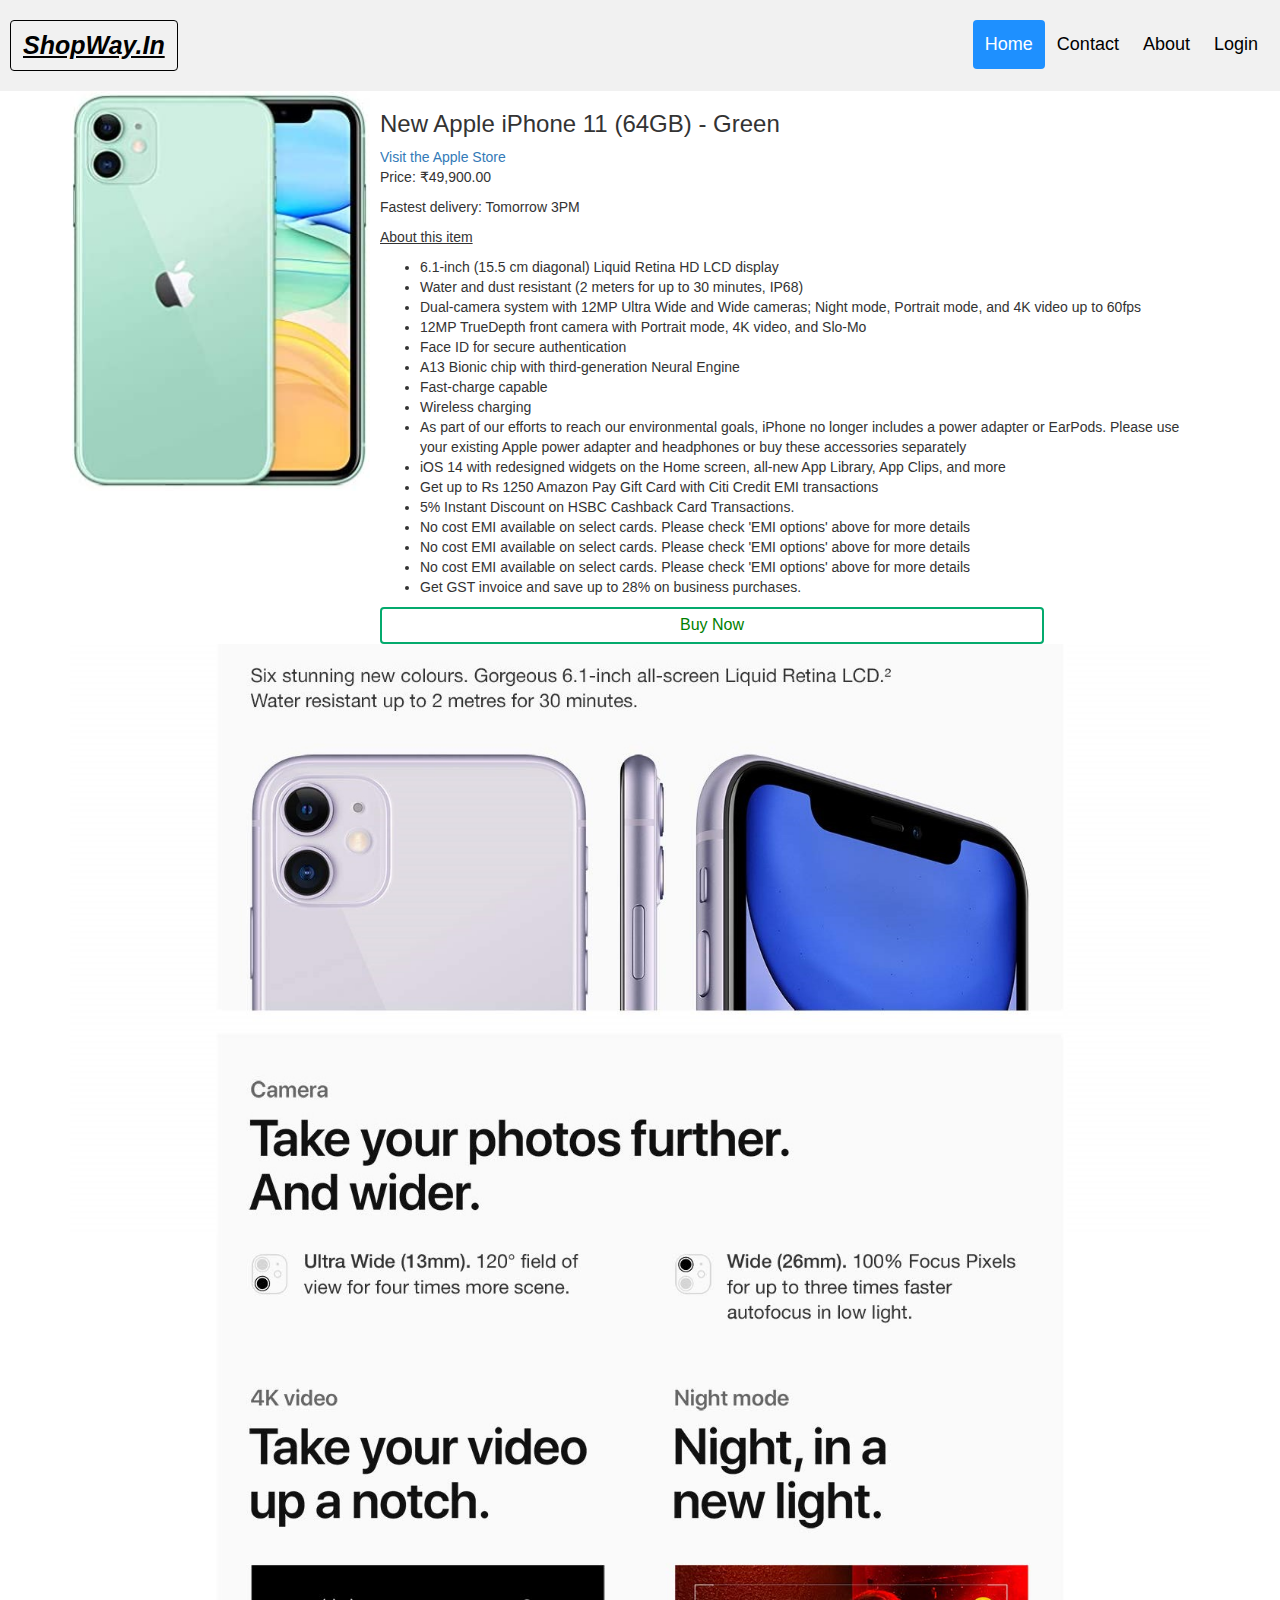
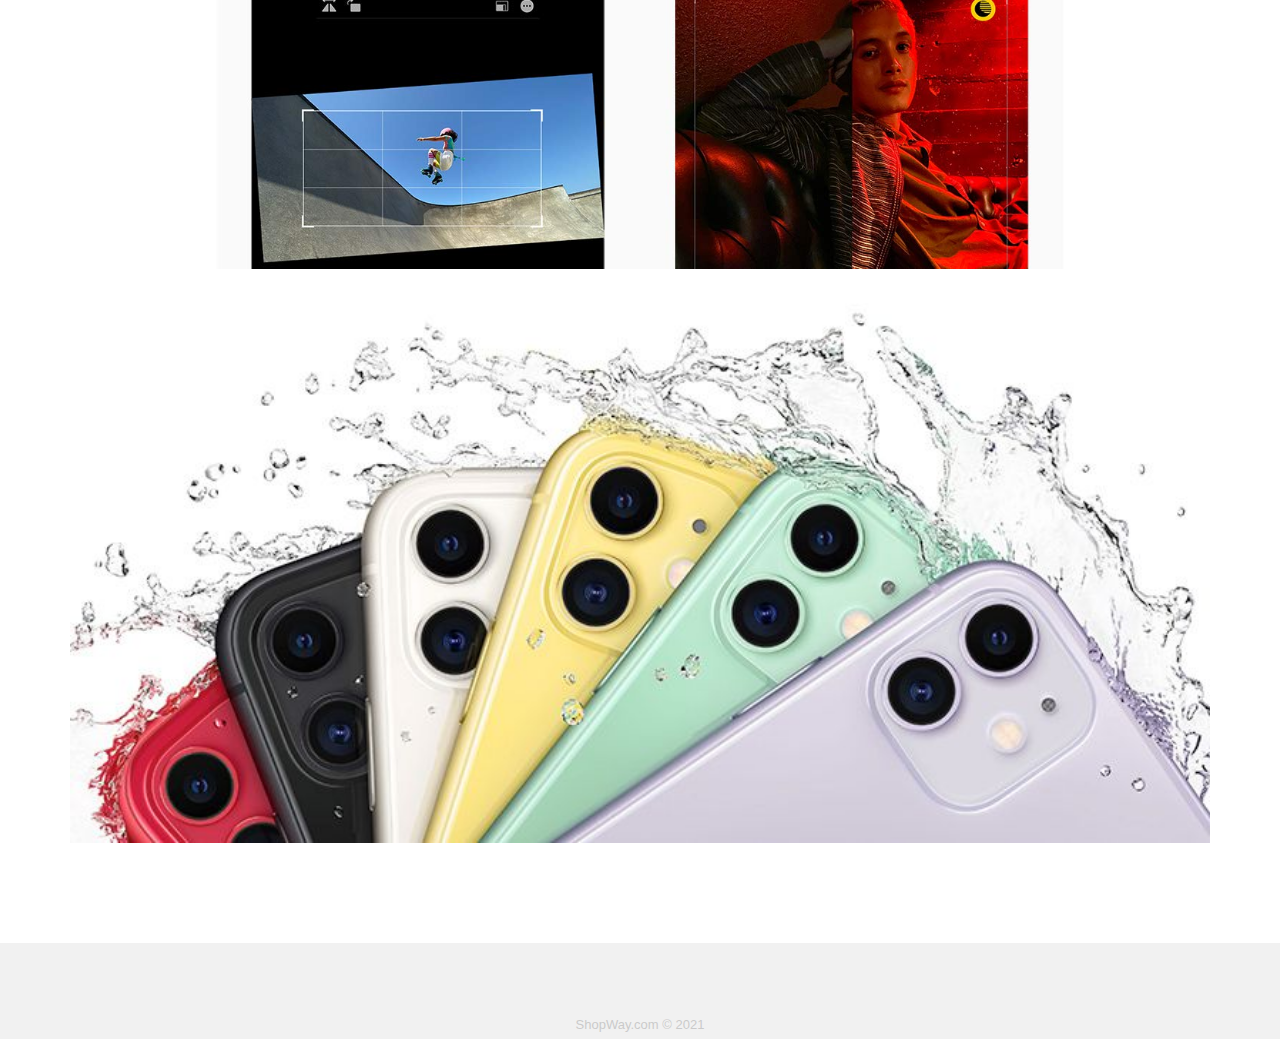
<file: apple/Iphone11/iphone11.html>
<!DOCTYPE html>
<html>
    <title>ShopWay|Apple iPhone11</title>
    <head>
        <!-- Latest compiled and minified CSS -->
        <link rel="stylesheet" href="https://maxcdn.bootstrapcdn.com/bootstrap/3.4.1/css/bootstrap.min.css" 
        crossorigin="anonymous">
        <script src="https://ajax.googleapis.com/ajax/libs/jquery/3.5.1/jquery.min.js"></script>

        <!-- Latest compiled and minified JavaScript -->
        <script src="https://maxcdn.bootstrapcdn.com/bootstrap/3.4.1/js/bootstrap.min.js" 
         crossorigin="anonymous"></script>
         <link rel="stylesheet" href="//netdna.bootstrapcdn/bootstrap/3.0.0/css/bootstrap-glyphicons.css">
         <link rel="stylesheet" href="//netdna.bootstrapcdn/bootstrap/3.0.0/css/bootstrap-glyphicons.css">
         <link rel="stylesheet" href="https://pro.fontawesome.com/releases/v5.10.0/css/all.css" integrity="sha384-AYmEC3Yw5cVb3ZcuHtOA93w35dYTsvhLPVnYs9eStHfGJvOvKxVfELGroGkvsg+p" crossorigin="anonymous"/>
         <link rel="stylesheet" href="index.css">
         <link rel="stylesheet" href="index.css">
    </head>
    <body>
        <div class="header">
            <a href="C:\Users\admin\Desktop\Inplant Training Project\index.html" class="logo" style="text-decoration: underline; border: 1px solid black; font-family: -apple-system, BlinkMacSystemFont, 'Segoe UI', Roboto, Oxygen, Ubuntu, Cantarell, 'Open Sans', 'Helvetica Neue', sans-serif;"><i>ShopWay.In</i></a>
            <div class="header-right">
              <a class="active" href="C:\Users\admin\Desktop\Inplant Training Project\index.html">Home</a>
              <a href="C:\Users\admin\Desktop\Inplant Training Project\contactus.html">Contact</a>
              <a href="C:\Users\admin\Desktop\Inplant Training Project\about.html">About</a>
              <a href="C:\Users\admin\Desktop\Inplant Training Project\login.html"><i class="fas fa-user"></i> Login</a>
            </div>
          </div>
        <div class="container">
            <div class="media-left">
                <img src="iphon11.jpg" class="media-object" style="width: 300px; height: 400px;">
            </div>
            <div class="media-body">
                <h3>New Apple iPhone 11 (64GB) - Green</h3>
                <a href="3">Visit the Apple Store</a>
                <p>Price:	₹49,900.00</p>
                <p>Fastest delivery: Tomorrow 3PM</p>
                <p style="text-decoration: underline;">About this item</p>
                <ul>
                    <li>6.1-inch (15.5 cm diagonal) Liquid Retina HD LCD display</li>
                    <li>Water and dust resistant (2 meters for up to 30 minutes, IP68)</li>
                   <li>Dual-camera system with 12MP Ultra Wide and Wide cameras; Night mode, Portrait mode, and 4K video up to 60fps</li>
                   <li>12MP TrueDepth front camera with Portrait mode, 4K video, and Slo-Mo</li>
                   <li>Face ID for secure authentication</li>
                   <li>A13 Bionic chip with third-generation Neural Engine</li>
                   <li>Fast-charge capable</li>
                   <li>Wireless charging</li>
                   <li>As part of our efforts to reach our environmental goals, 
                       iPhone no longer includes a power adapter or EarPods. 
                       Please use your existing Apple power adapter and headphones
                        or buy these accessories separately</li>
                        <li>iOS 14 with redesigned widgets on the Home screen, all-new App Library, App Clips, and more</li>
                    <li>Get up to Rs 1250 Amazon Pay Gift Card with Citi Credit EMI transactions</li>
                <li>5% Instant Discount on HSBC Cashback Card Transactions.</li>
                <li>No cost EMI available on select cards. Please check 'EMI options' above for more details</li>               
                <li>No cost EMI available on select cards. Please check 'EMI options' above for more details</li>
                <li>No cost EMI available on select cards. Please check 'EMI options' above for more details</li>
                <li>Get GST invoice and save up to 28% on business purchases.</li>
                    </ul>
                    <a href="#">
                        <button class="btn success" style="width: 80%;">Buy Now</button>
                    </a>
            </div>
            <img src="IN_iPhone11_Desktop_03._CB437087859_.jpg" width="100%">
            <img src="IN_iPhone11_Desktop_05._CB437087858_.jpg" width="100%"alt="">
            <img src="iphone11splash.jpg" alt="" width="100%">
        </div>
        <footer style="margin-top: 100px;">
            <div class="footer-dark">
                          <div class="col item social">
                            <a href="#"><i class="fab fa-facebook"></i></a>
                            <a href="#"><i class="fab fa-twitter"></i></a>
                            <a href="#"><i class="fab fa-youtube"></i></a>
                            <a href="#"><i class="fab fa-instagram"></i></a>
                            <a href="#"><i class="fab fa-google"></i></a>
                          </div>
                      <p class="copyright">ShopWay.com © 2021</p>
                  </div>
             
          </div>
           </footer>
    </body>
</html>
</file>
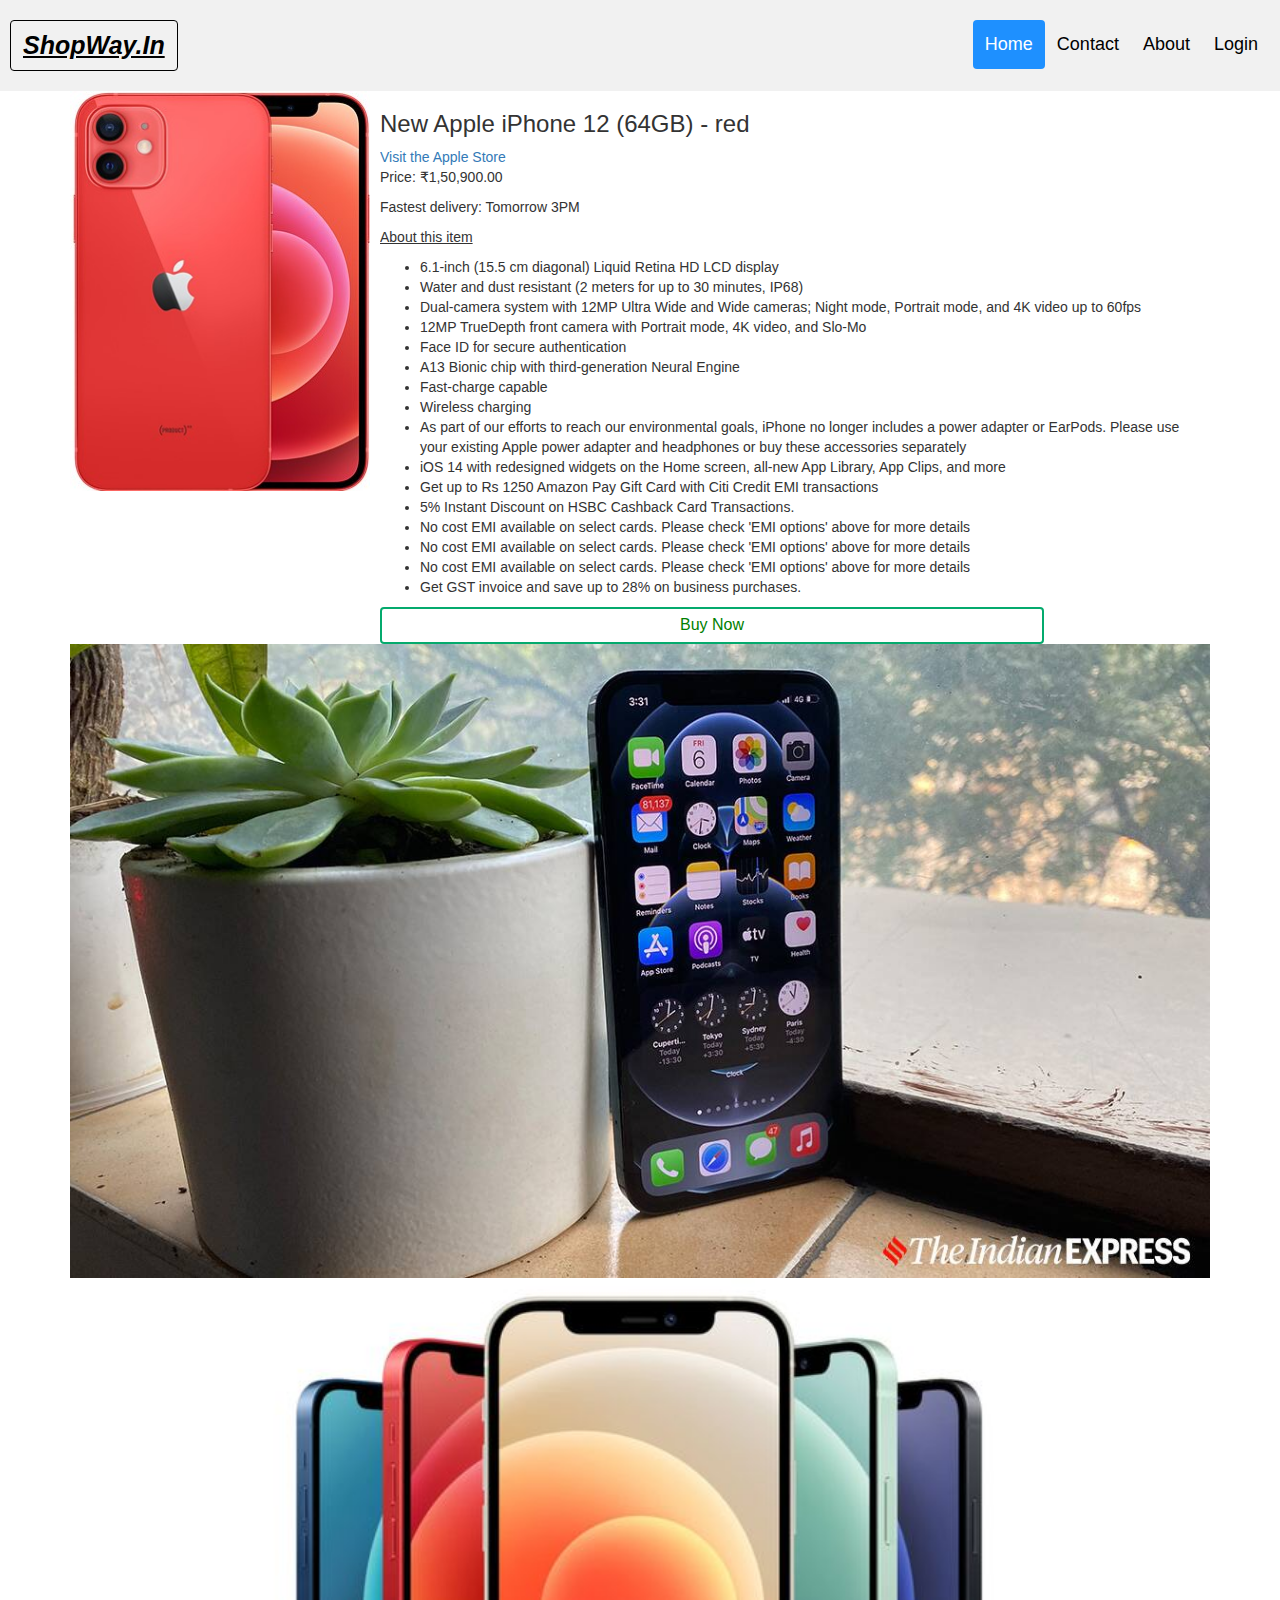
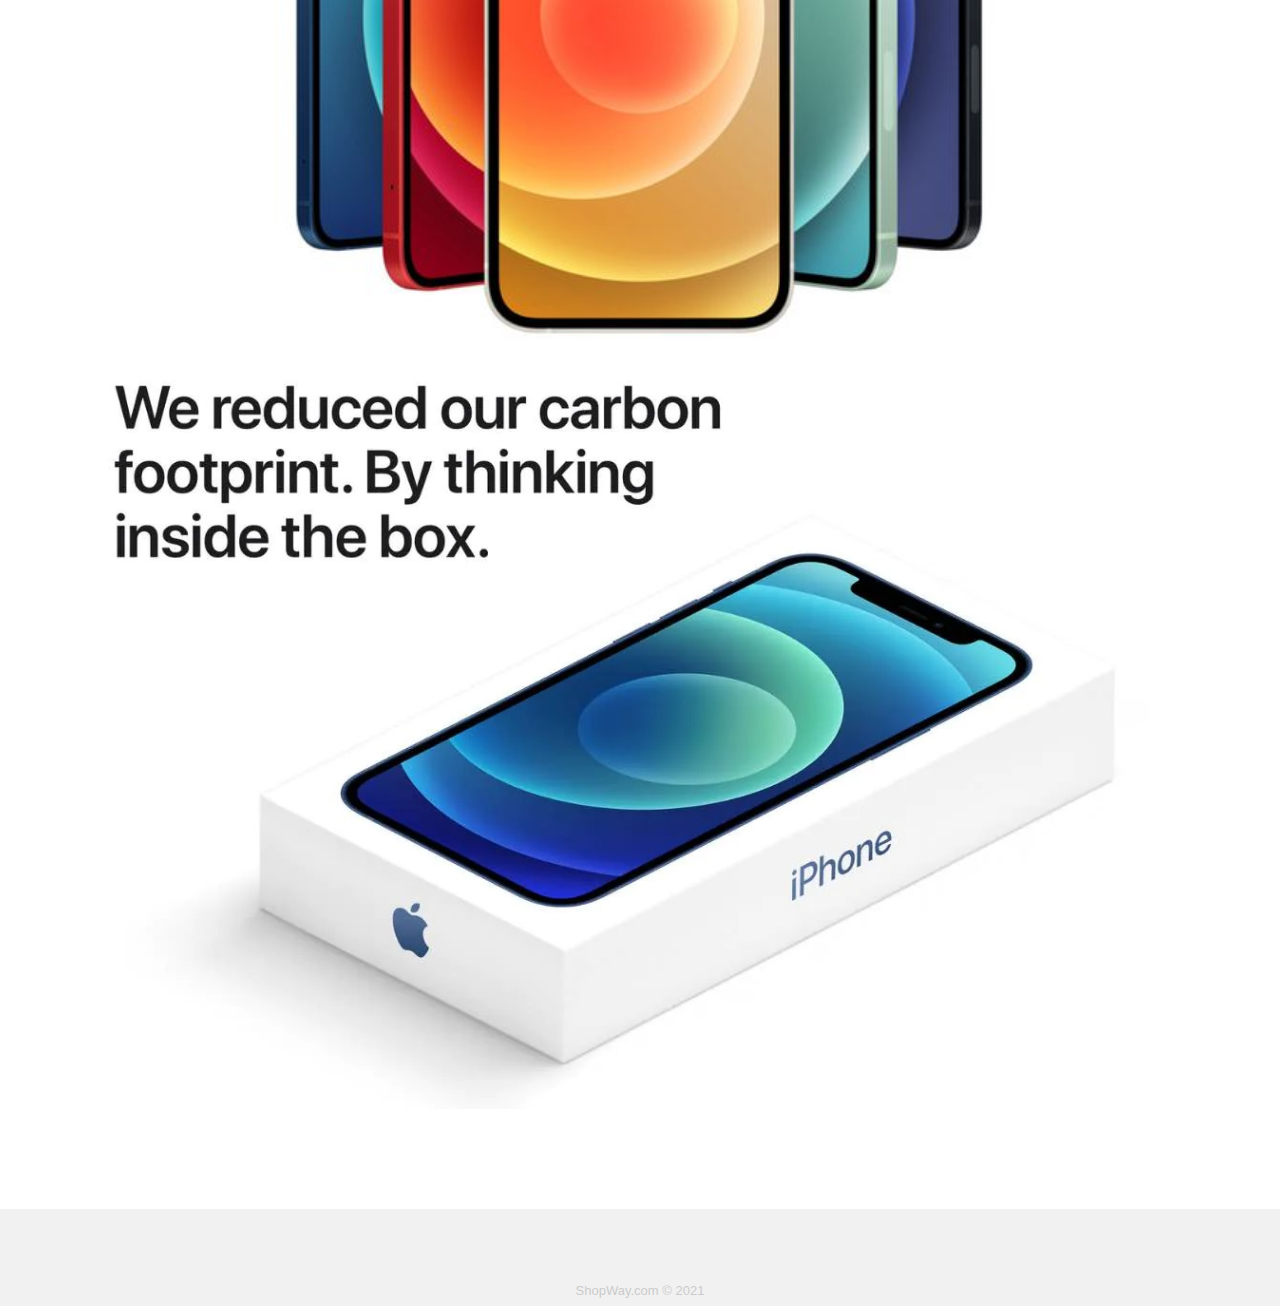
<file: apple/iphone12/iphone12.html>
<!DOCTYPE html>
<html>
    <title>ShopWay|Apple iPhone11</title>
    <head>
        <!-- Latest compiled and minified CSS -->
        <link rel="stylesheet" href="https://maxcdn.bootstrapcdn.com/bootstrap/3.4.1/css/bootstrap.min.css" 
        crossorigin="anonymous">
        <script src="https://ajax.googleapis.com/ajax/libs/jquery/3.5.1/jquery.min.js"></script>

        <!-- Latest compiled and minified JavaScript -->
        <script src="https://maxcdn.bootstrapcdn.com/bootstrap/3.4.1/js/bootstrap.min.js" 
         crossorigin="anonymous"></script>
         <link rel="stylesheet" href="//netdna.bootstrapcdn/bootstrap/3.0.0/css/bootstrap-glyphicons.css">
         <link rel="stylesheet" href="C:\Users\admin\Desktop\Inplant Training Project\index.css">
         <link rel="stylesheet" href="//netdna.bootstrapcdn/bootstrap/3.0.0/css/bootstrap-glyphicons.css">
         <link rel="stylesheet" href="index.css">
         <link rel="stylesheet" href="https://pro.fontawesome.com/releases/v5.10.0/css/all.css" integrity="sha384-AYmEC3Yw5cVb3ZcuHtOA93w35dYTsvhLPVnYs9eStHfGJvOvKxVfELGroGkvsg+p" crossorigin="anonymous"/>
    </head>
    <body>
        <div class="header">
            <a href="C:\Users\admin\Desktop\Inplant Training Project\index.html" class="logo" style="text-decoration: underline; border: 1px solid black; font-family: -apple-system, BlinkMacSystemFont, 'Segoe UI', Roboto, Oxygen, Ubuntu, Cantarell, 'Open Sans', 'Helvetica Neue', sans-serif;"><i>ShopWay.In</i></a>
            <div class="header-right">
              <a class="active" href="C:\Users\admin\Desktop\Inplant Training Project\index.html">Home</a>
              <a href="C:\Users\admin\Desktop\Inplant Training Project\contactus.html">Contact</a>
              <a href="C:\Users\admin\Desktop\Inplant Training Project\about.html">About</a>
              <a href="C:\Users\admin\Desktop\Inplant Training Project\login.html"><i class="fas fa-user"></i> Login</a>
            </div>
          </div>
        <div class="container">
            <div class="media-left">
                <img src="iphone 12.jpg" class="media-object" style="width: 300px; height: 400px;">
            </div>
            <div class="media-body">
                <h3>New Apple iPhone 12 (64GB) - red</h3>
                <a href="3">Visit the Apple Store</a>
                <p>Price:	₹1,50,900.00</p>
                <p>Fastest delivery: Tomorrow 3PM</p>
                <p style="text-decoration: underline;">About this item</p>
                <ul>
                    <li>6.1-inch (15.5 cm diagonal) Liquid Retina HD LCD display</li>
                    <li>Water and dust resistant (2 meters for up to 30 minutes, IP68)</li>
                   <li>Dual-camera system with 12MP Ultra Wide and Wide cameras; Night mode, Portrait mode, and 4K video up to 60fps</li>
                   <li>12MP TrueDepth front camera with Portrait mode, 4K video, and Slo-Mo</li>
                   <li>Face ID for secure authentication</li>
                   <li>A13 Bionic chip with third-generation Neural Engine</li>
                   <li>Fast-charge capable</li>
                   <li>Wireless charging</li>
                   <li>As part of our efforts to reach our environmental goals, 
                       iPhone no longer includes a power adapter or EarPods. 
                       Please use your existing Apple power adapter and headphones
                        or buy these accessories separately</li>
                        <li>iOS 14 with redesigned widgets on the Home screen, all-new App Library, App Clips, and more</li>
                    <li>Get up to Rs 1250 Amazon Pay Gift Card with Citi Credit EMI transactions</li>
                <li>5% Instant Discount on HSBC Cashback Card Transactions.</li>
                <li>No cost EMI available on select cards. Please check 'EMI options' above for more details</li>               
                <li>No cost EMI available on select cards. Please check 'EMI options' above for more details</li>
                <li>No cost EMI available on select cards. Please check 'EMI options' above for more details</li>
                <li>Get GST invoice and save up to 28% on business purchases.</li>
                    </ul>
                    <a href="#">
                        <button class="btn success" style="width: 80%;">Buy Now</button>
                    </a>
            </div>
            <img src="1.jpg" width="100%">
            <img src="2.jpg" width="100%"alt="">
            <img src="3.jpg" alt="" width="100%">
        </div>
        <footer style="margin-top: 100px;">
            <div class="footer-dark">
                          <div class="col item social">
                            <a href="#"><i class="fab fa-facebook"></i></a>
                            <a href="#"><i class="fab fa-twitter"></i></a>
                            <a href="#"><i class="fab fa-youtube"></i></a>
                            <a href="#"><i class="fab fa-instagram"></i></a>
                            <a href="#"><i class="fab fa-google"></i></a>
                          </div>
                      <p class="copyright">ShopWay.com © 2021</p>
                  </div>
             
          </div>
           </footer>
    </body>
</html>
</file>
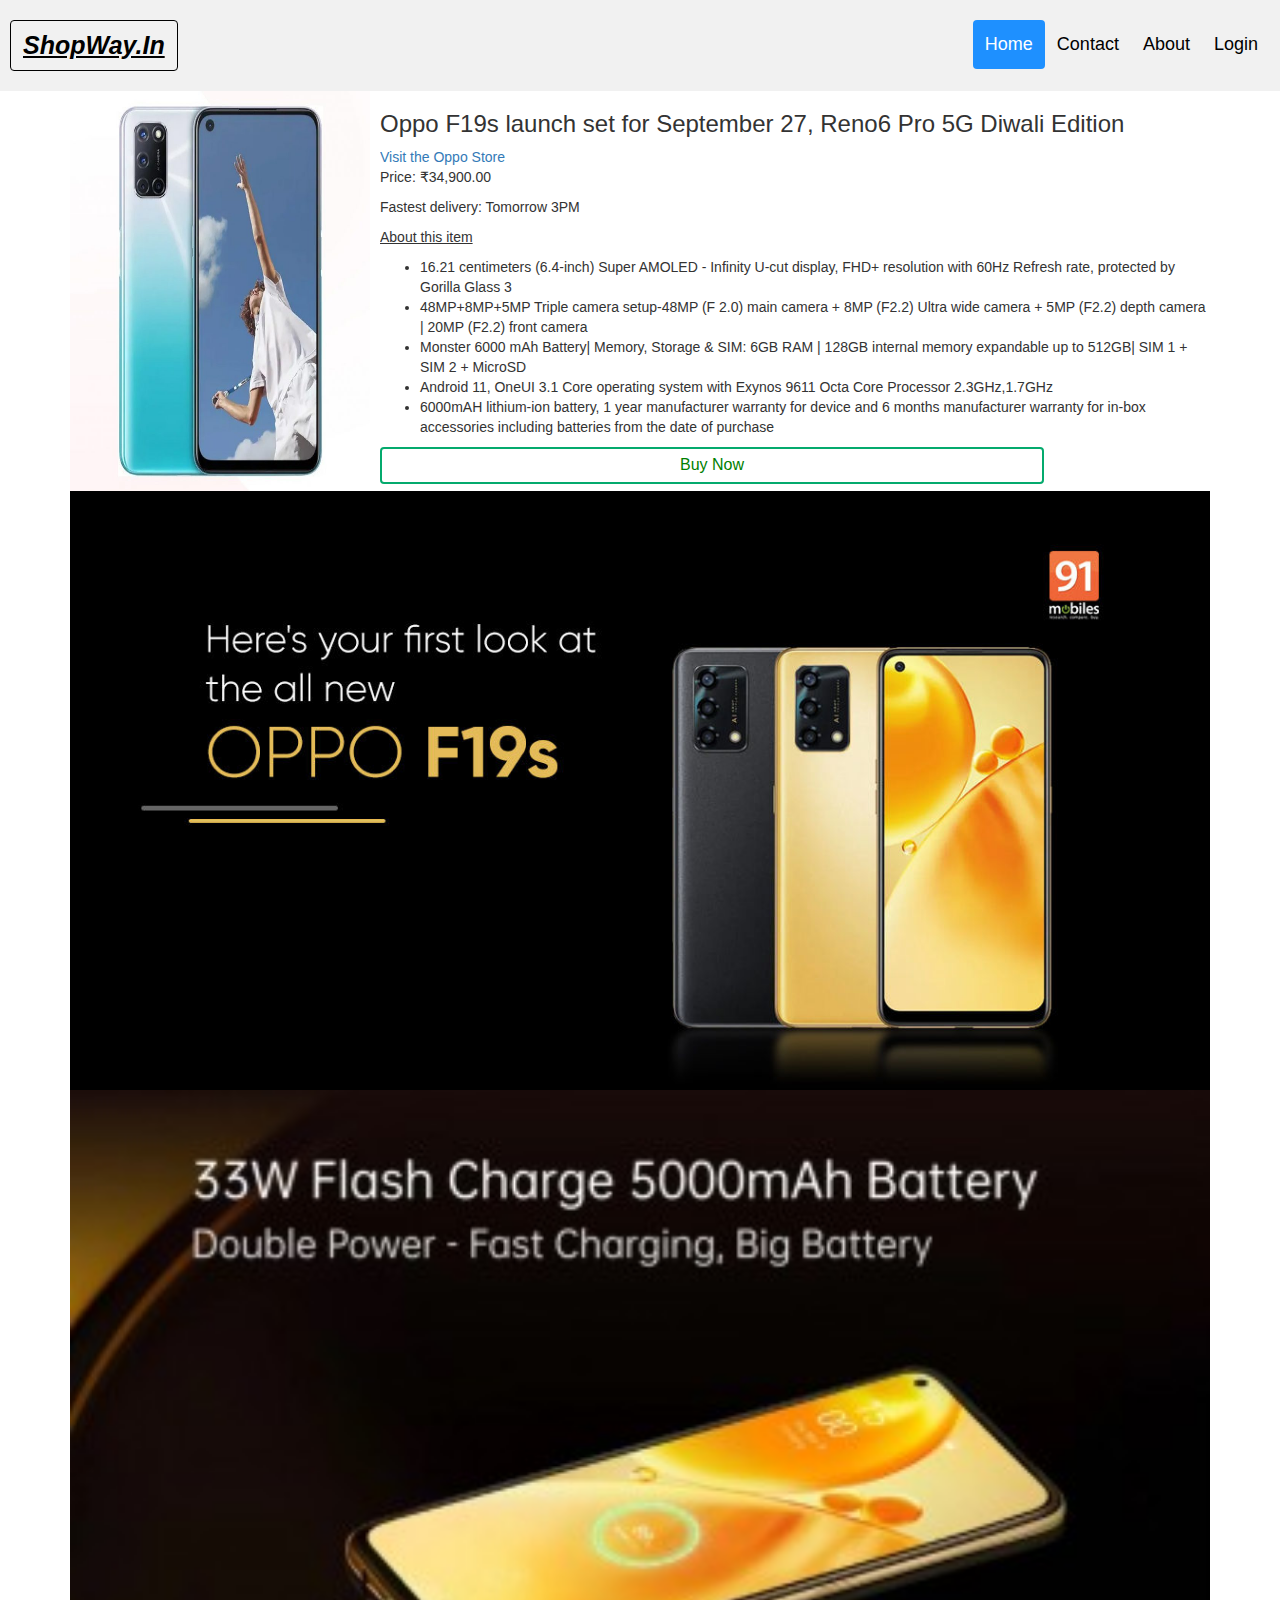
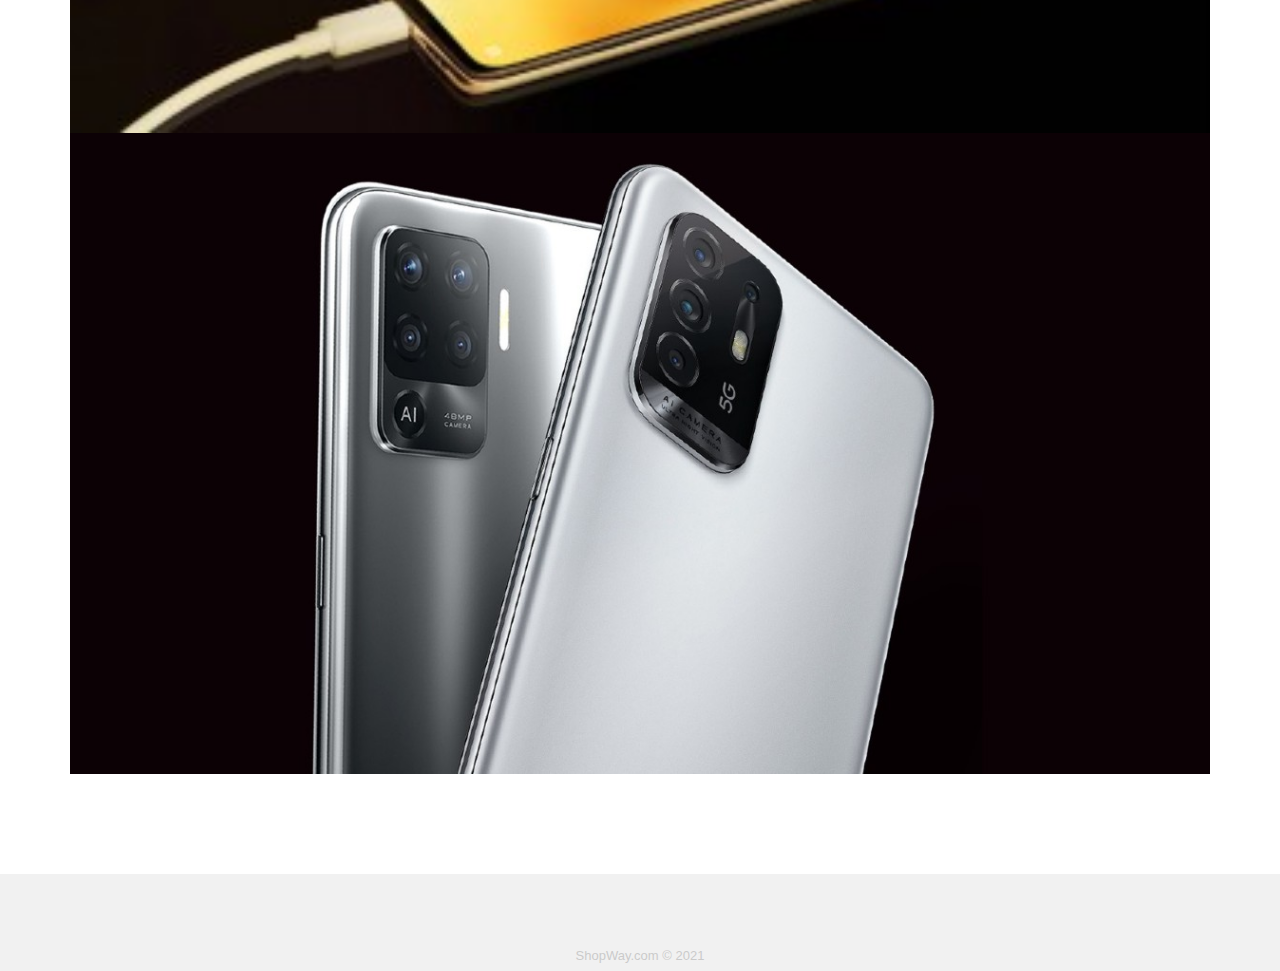
<file: Oppo/oppo f19s/oppo f19.html>
<!DOCTYPE html>
<html>
    <head>
        <title>ShopWay|Samsung M21 </title>
        <!-- Latest compiled and minified CSS -->
        <link rel="stylesheet" href="https://maxcdn.bootstrapcdn.com/bootstrap/3.4.1/css/bootstrap.min.css" 
        crossorigin="anonymous">
        <script src="https://ajax.googleapis.com/ajax/libs/jquery/3.5.1/jquery.min.js"></script>

        <!-- Latest compiled and minified JavaScript -->
        <script src="https://maxcdn.bootstrapcdn.com/bootstrap/3.4.1/js/bootstrap.min.js" 
         crossorigin="anonymous"></script>
         <link rel="stylesheet" href="//netdna.bootstrapcdn/bootstrap/3.0.0/css/bootstrap-glyphicons.css">
         <link rel="stylesheet" href="C:\Users\admin\Desktop\Inplant Training Project\index.css">
         <link rel="stylesheet" href="index.css">
         <link rel="stylesheet" href="https://pro.fontawesome.com/releases/v5.10.0/css/all.css" integrity="sha384-AYmEC3Yw5cVb3ZcuHtOA93w35dYTsvhLPVnYs9eStHfGJvOvKxVfELGroGkvsg+p" crossorigin="anonymous"/>
    </head>
    <body>
        <div class="header">
            <a href="C:\Users\admin\Desktop\Inplant Training Project\index.html" class="logo" style="text-decoration: underline; border: 1px solid black; font-family: -apple-system, BlinkMacSystemFont, 'Segoe UI', Roboto, Oxygen, Ubuntu, Cantarell, 'Open Sans', 'Helvetica Neue', sans-serif;"><i>ShopWay.In</i></a>
            <div class="header-right">
              <a class="active" href="C:\Users\admin\Desktop\Inplant Training Project\index.html">Home</a>
              <a href="C:\Users\admin\Desktop\Inplant Training Project\contactus.html">Contact</a>
              <a href="C:\Users\admin\Desktop\Inplant Training Project\about.html">About</a>
              <a href="C:\Users\admin\Desktop\Inplant Training Project\login.html"><i class="fas fa-user"></i> Login</a>
            </div>
          </div>
        <div class="container">
            <div class="media-left">
                <img src="Oppo-F19S.jpg" class="media-object" style="width: 300px; height: 400px;">
            </div>
            <div class="media-body">
                <h3>Oppo F19s launch set for September 27, Reno6 Pro 5G Diwali Edition</h3>
                <a href="3">Visit the Oppo Store</a>
                <p>Price:	₹34,900.00</p>
                <p>Fastest delivery: Tomorrow 3PM</p>
                <p style="text-decoration: underline;">About this item</p>
                <ul>
                    <li>16.21 centimeters (6.4-inch) Super AMOLED - Infinity U-cut display, FHD+ resolution with 60Hz Refresh rate, protected by Gorilla Glass 3</li>
                    <li>48MP+8MP+5MP Triple camera setup-48MP (F 2.0) main camera + 8MP (F2.2) Ultra wide camera + 5MP (F2.2) depth camera | 20MP (F2.2) front camera</li>
                   <li>Monster 6000 mAh Battery| Memory, Storage & SIM: 6GB RAM | 128GB internal memory expandable up to 512GB| SIM 1 + SIM 2 + MicroSD</li>
                   <li>Android 11, OneUI 3.1 Core operating system with Exynos 9611 Octa Core Processor 2.3GHz,1.7GHz</li>
                   <li>6000mAH lithium-ion battery, 1 year manufacturer warranty for device and 6 months manufacturer warranty for in-box accessories including batteries from the date of purchase</li>
                   
                   
                    </ul>
                    <a href="#">
                        <button class="btn success" style="width: 80%;">Buy Now</button>
                    </a>
            </div>
            <img src="1.jpg" width="100%">
            <img src="2.jpg" width="100%"alt="">
            <img src="3.jpg" alt="" width="100%">
        </div>
        <footer style="margin-top: 100px;">
            <div class="footer-dark">
                          <div class="col item social">
                            <a href="#"><i class="fab fa-facebook"></i></a>
                            <a href="#"><i class="fab fa-twitter"></i></a>
                            <a href="#"><i class="fab fa-youtube"></i></a>
                            <a href="#"><i class="fab fa-instagram"></i></a>
                            <a href="#"><i class="fab fa-google"></i></a>
                          </div>
                      <p class="copyright">ShopWay.com © 2021</p>
                  </div>
             
          </div>
           </footer>
    </body>
</html>
</file>
<file: index.css>
div.scrollmenu {
    background-color: #333;
    overflow: auto;
    white-space: nowrap;
  }
  
  div.scrollmenu a {
    display: inline-block;
    color: white;
    text-align: center;
    padding: 14px;
    text-decoration: none;
  }
  
  div.scrollmenu a:hover {
    background-color: #777;
  }
  
.btn {
    border: 2px solid black;
    background-color: white;
    color: black;
    padding: 5px 20px;
    font-size: 16px;
    cursor: pointer;
  }
  
  .success {
    border-color: #04AA6D;
    color: green;
  }
  
  .success:hover {
    background-color: #04AA6D;
    color: white;
  }
  .menub {
    right: auto;
    float: right;
}
.hover:hover{
  border: 1px solid black;
  padding-bottom: 20px;
  
}
</file>
<file: footer.css>
footer {
    display: flex;
    justify-content: center;
    font-size: 150%;
    padding: 5px;
    background-color: #f1f1f1;
    color: #f1f1f1;
}
.footer-dark {
  
    color: #727272;
    
  }
  
  .footer-dark .item.social>a {
    font-size: 20px;
    width: 36px;
    height: 36px;
    line-height: 36px;
    display: inline-block;
    text-align: center;
    border-radius: 50%;
   
    margin: 0 8px;
    color: rgb(94, 93, 93);
    opacity: 0.75
  }
  
  .footer-dark .item.social>a:hover {
    opacity: 0.9
  }
  
  .footer-dark .copyright {
    text-align: center;
    padding-top: 24px;
    opacity: 0.3;
    font-size: 13px;
    margin-bottom: 0
  }
</file>
<file: navbar.css>
/* Style the header with a grey background and some padding */
.header {
    overflow: hidden;
    background-color: #f1f1f1;
    padding: 20px 10px;
  }
  
  /* Style the header links */
  .header a {
    float: left;
    color: black;
    text-align: center;
    padding: 12px;
    text-decoration: none;
    font-size: 18px;
    line-height: 25px;
    border-radius: 4px;
  }
  
  /* Style the logo link (notice that we set the same value of line-height and font-size to prevent the header to increase when the font gets bigger */
  .header a.logo {
    font-size: 25px;
    font-weight: bold;
  }
  
  /* Change the background color on mouse-over */
  .header a:hover {
    background-color: #ddd;
    color: black;
  }
  
  /* Style the active/current link*/
  .header a.active {
    background-color: dodgerblue;
    color: white;
  }
  
  /* Float the link section to the right */
  .header-right {
    float: right;
  }
  
  /* Add media queries for responsiveness - when the screen is 500px wide or less, stack the links on top of each other */
  @media screen and (max-width: 500px) {
    .header a {
      float: none;
      display: block;
      text-align: left;
    }
    .header-right {
      float: none;
    }
  }
</file>
<file: apple/Iphone11/index.css>
div.scrollmenu {
    background-color: #333;
    overflow: auto;
    white-space: nowrap;
  }
  
  div.scrollmenu a {
    display: inline-block;
    color: white;
    text-align: center;
    padding: 14px;
    text-decoration: none;
  }
  
  div.scrollmenu a:hover {
    background-color: #777;
  }
  footer {
    display: flex;
    justify-content: center;
    font-size: 150%;
    padding: 5px;
    background-color: #f1f1f1;
    color: #f1f1f1;
}
.btn {
    border: 2px solid black;
    background-color: white;
    color: black;
    padding: 5px 20px;
    font-size: 16px;
    cursor: pointer;
  }
  
  .success {
    border-color: #04AA6D;
    color: green;
  }
  
  .success:hover {
    background-color: #04AA6D;
    color: white;
  }
  .menub {
    right: auto;
    float: right;
}

.footer-dark {
  
  color: #727272;
  
}

.footer-dark .item.social>a {
  font-size: 20px;
  width: 36px;
  height: 36px;
  line-height: 36px;
  display: inline-block;
  text-align: center;
  border-radius: 50%;
 
  margin: 0 8px;
  color: rgb(94, 93, 93);
  opacity: 0.75
}

.footer-dark .item.social>a:hover {
  opacity: 0.9
}

.footer-dark .copyright {
  text-align: center;
  padding-top: 24px;
  opacity: 0.3;
  font-size: 13px;
  margin-bottom: 0
}







/* Style the header with a grey background and some padding */
.header {
  overflow: hidden;
  background-color: #f1f1f1;
  padding: 20px 10px;
}

/* Style the header links */
.header a {
  float: left;
  color: black;
  text-align: center;
  padding: 12px;
  text-decoration: none;
  font-size: 18px;
  line-height: 25px;
  border-radius: 4px;
}

/* Style the logo link (notice that we set the same value of line-height and font-size to prevent the header to increase when the font gets bigger */
.header a.logo {
  font-size: 25px;
  font-weight: bold;
}

/* Change the background color on mouse-over */
.header a:hover {
  background-color: #ddd;
  color: black;
}

/* Style the active/current link*/
.header a.active {
  background-color: dodgerblue;
  color: white;
}

/* Float the link section to the right */
.header-right {
  float: right;
}

/* Add media queries for responsiveness - when the screen is 500px wide or less, stack the links on top of each other */
@media screen and (max-width: 500px) {
  .header a {
    float: none;
    display: block;
    text-align: left;
  }
  .header-right {
    float: none;
  }
}
</file>
<file: apple/iphone12/index.css>
div.scrollmenu {
    background-color: #333;
    overflow: auto;
    white-space: nowrap;
  }
  
  div.scrollmenu a {
    display: inline-block;
    color: white;
    text-align: center;
    padding: 14px;
    text-decoration: none;
  }
  
  div.scrollmenu a:hover {
    background-color: #777;
  }
  footer {
    display: flex;
    justify-content: center;
    font-size: 150%;
    padding: 5px;
    background-color: #f1f1f1;
    color: #f1f1f1;
}
.btn {
    border: 2px solid black;
    background-color: white;
    color: black;
    padding: 5px 20px;
    font-size: 16px;
    cursor: pointer;
  }
  
  .success {
    border-color: #04AA6D;
    color: green;
  }
  
  .success:hover {
    background-color: #04AA6D;
    color: white;
  }
  .menub {
    right: auto;
    float: right;
}

.footer-dark {
  
  color: #727272;
  
}

.footer-dark .item.social>a {
  font-size: 20px;
  width: 36px;
  height: 36px;
  line-height: 36px;
  display: inline-block;
  text-align: center;
  border-radius: 50%;
 
  margin: 0 8px;
  color: rgb(94, 93, 93);
  opacity: 0.75
}

.footer-dark .item.social>a:hover {
  opacity: 0.9
}

.footer-dark .copyright {
  text-align: center;
  padding-top: 24px;
  opacity: 0.3;
  font-size: 13px;
  margin-bottom: 0
}







/* Style the header with a grey background and some padding */
.header {
  overflow: hidden;
  background-color: #f1f1f1;
  padding: 20px 10px;
}

/* Style the header links */
.header a {
  float: left;
  color: black;
  text-align: center;
  padding: 12px;
  text-decoration: none;
  font-size: 18px;
  line-height: 25px;
  border-radius: 4px;
}

/* Style the logo link (notice that we set the same value of line-height and font-size to prevent the header to increase when the font gets bigger */
.header a.logo {
  font-size: 25px;
  font-weight: bold;
}

/* Change the background color on mouse-over */
.header a:hover {
  background-color: #ddd;
  color: black;
}

/* Style the active/current link*/
.header a.active {
  background-color: dodgerblue;
  color: white;
}

/* Float the link section to the right */
.header-right {
  float: right;
}

/* Add media queries for responsiveness - when the screen is 500px wide or less, stack the links on top of each other */
@media screen and (max-width: 500px) {
  .header a {
    float: none;
    display: block;
    text-align: left;
  }
  .header-right {
    float: none;
  }
}
</file>
<file: Oppo/oppo f19s/index.css>
div.scrollmenu {
    background-color: #333;
    overflow: auto;
    white-space: nowrap;
  }
  
  div.scrollmenu a {
    display: inline-block;
    color: white;
    text-align: center;
    padding: 14px;
    text-decoration: none;
  }
  
  div.scrollmenu a:hover {
    background-color: #777;
  }
  footer {
    display: flex;
    justify-content: center;
    font-size: 150%;
    padding: 5px;
    background-color: #f1f1f1;
    color: #f1f1f1;
}
.btn {
    border: 2px solid black;
    background-color: white;
    color: black;
    padding: 5px 20px;
    font-size: 16px;
    cursor: pointer;
  }
  
  .success {
    border-color: #04AA6D;
    color: green;
  }
  
  .success:hover {
    background-color: #04AA6D;
    color: white;
  }
  .menub {
    right: auto;
    float: right;
}

.footer-dark {
  
  color: #727272;
  
}

.footer-dark .item.social>a {
  font-size: 20px;
  width: 36px;
  height: 36px;
  line-height: 36px;
  display: inline-block;
  text-align: center;
  border-radius: 50%;
 
  margin: 0 8px;
  color: rgb(94, 93, 93);
  opacity: 0.75
}

.footer-dark .item.social>a:hover {
  opacity: 0.9
}

.footer-dark .copyright {
  text-align: center;
  padding-top: 24px;
  opacity: 0.3;
  font-size: 13px;
  margin-bottom: 0
}







/* Style the header with a grey background and some padding */
.header {
  overflow: hidden;
  background-color: #f1f1f1;
  padding: 20px 10px;
}

/* Style the header links */
.header a {
  float: left;
  color: black;
  text-align: center;
  padding: 12px;
  text-decoration: none;
  font-size: 18px;
  line-height: 25px;
  border-radius: 4px;
}

/* Style the logo link (notice that we set the same value of line-height and font-size to prevent the header to increase when the font gets bigger */
.header a.logo {
  font-size: 25px;
  font-weight: bold;
}

/* Change the background color on mouse-over */
.header a:hover {
  background-color: #ddd;
  color: black;
}

/* Style the active/current link*/
.header a.active {
  background-color: dodgerblue;
  color: white;
}

/* Float the link section to the right */
.header-right {
  float: right;
}

/* Add media queries for responsiveness - when the screen is 500px wide or less, stack the links on top of each other */
@media screen and (max-width: 500px) {
  .header a {
    float: none;
    display: block;
    text-align: left;
  }
  .header-right {
    float: none;
  }
}
</file>
